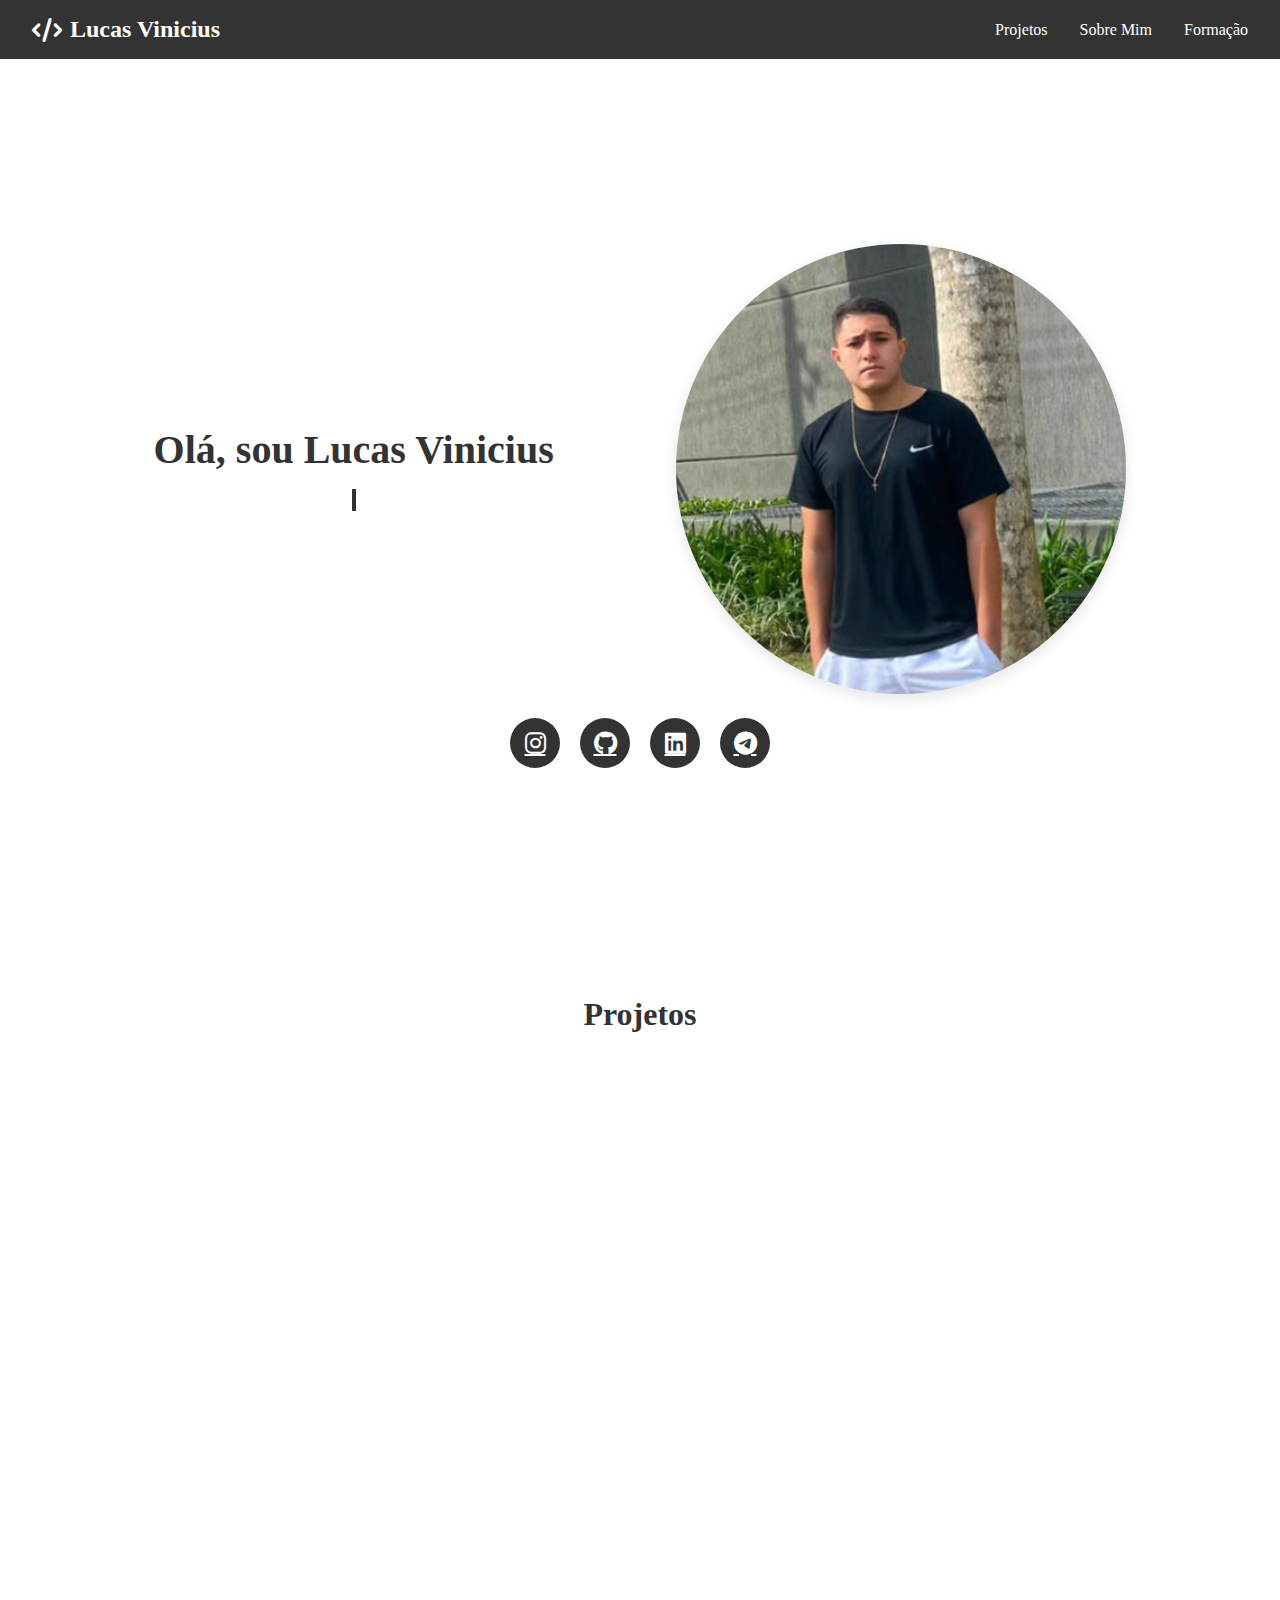
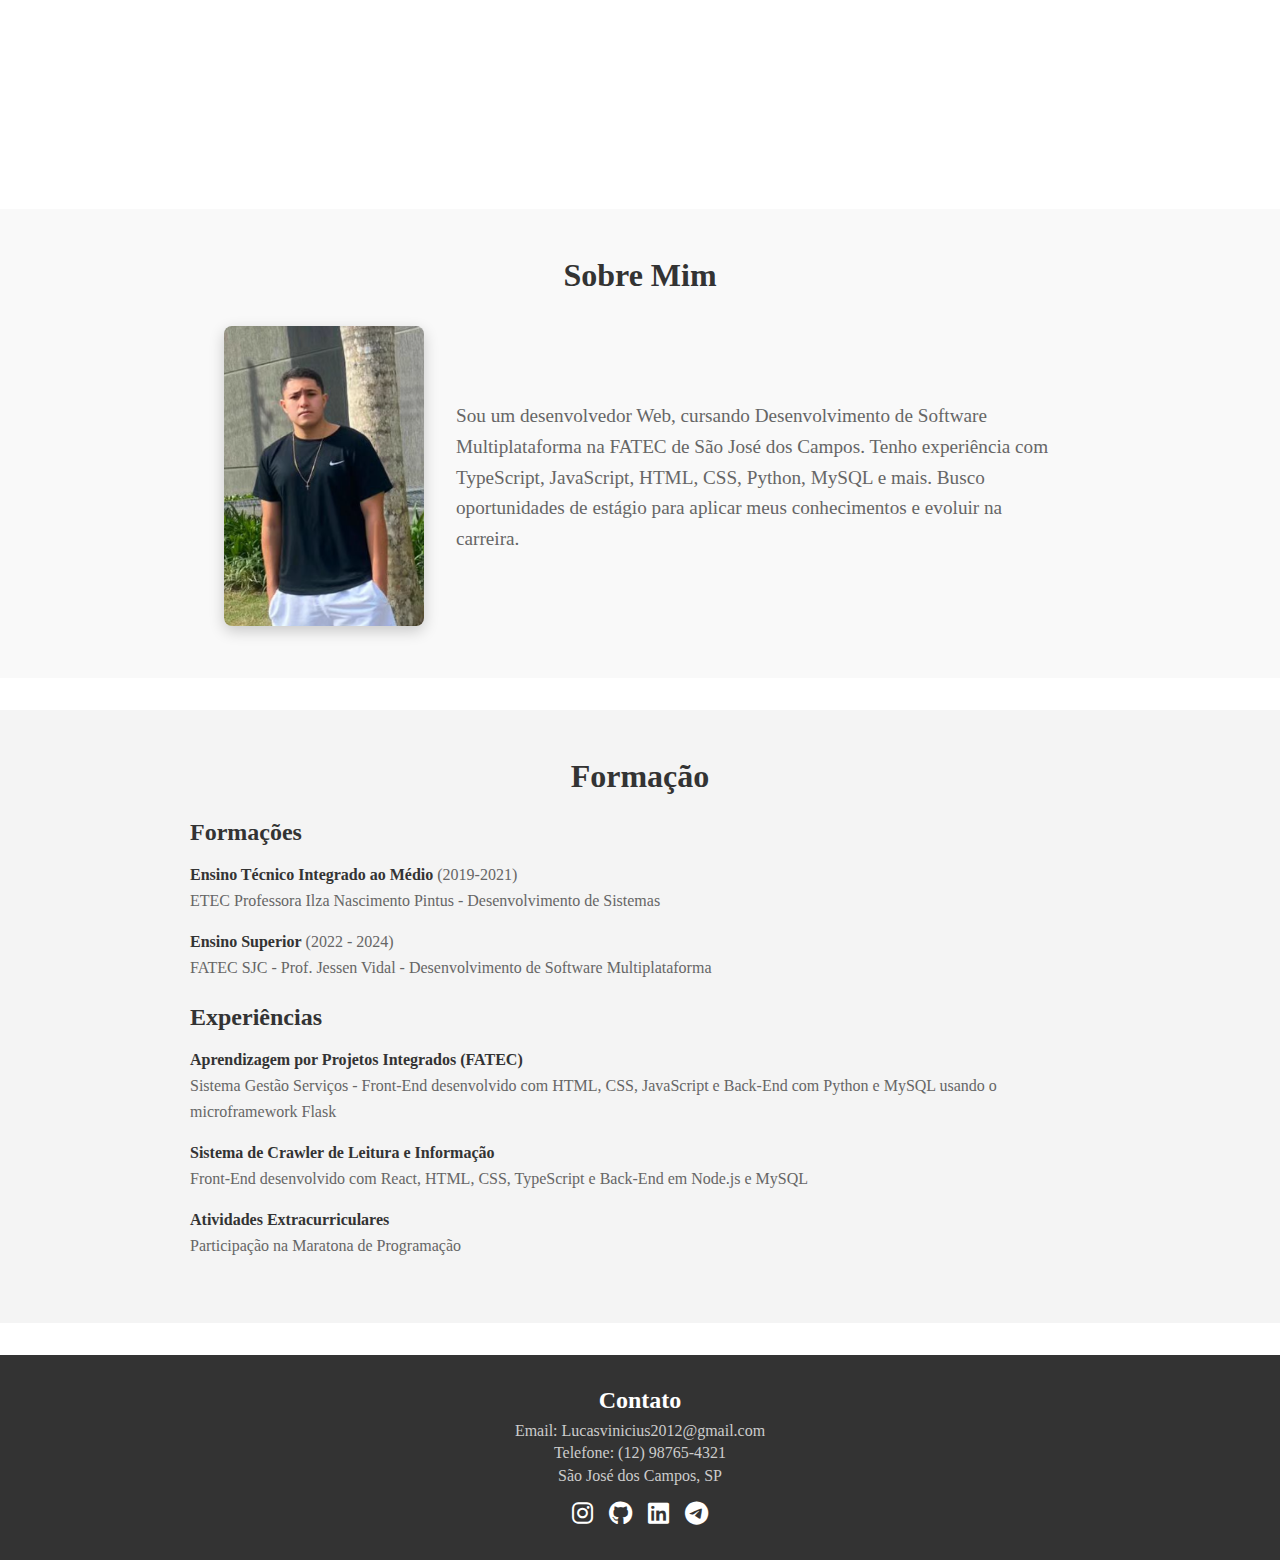
<file: index.html>
<!DOCTYPE html>
<html lang="pt-br">

<head>
    <meta charset="UTF-8">
    <meta name="viewport" content="width=device-width, initial-scale=1.0">
    <title>Portfólio de Lucas Vinicius</title>
    <link rel="stylesheet" href="docs/src/static/css/style.css">
    <link rel="stylesheet" href="https://cdnjs.cloudflare.com/ajax/libs/font-awesome/6.0.0-beta3/css/all.min.css">
</head>

<body>
    <nav class="navbar">
        <a href="#main" class="logo"><i class="fas fa-code"></i> Lucas Vinicius</a>
        <ul>
            <li><a href="#projetos">Projetos</a></li>
            <li><a href="#sobre-mim">Sobre Mim</a></li>
            <li><a href="#educacao">Formação</a></li>
        </ul>
    </nav>
    <section id="main">
        <div class="container">
            <div class="content">
                <div class="text">
                    <h1>Olá, sou Lucas Vinicius</h1>
                    <p class="typing">Desenvolvedor web </p>
                </div>
                <div class="photo">
                    <img src="docs/src/static/img/foto.png" alt="Lucas Vinicius" class="profile-photo">
                </div>
            </div>
        </div>

        <div class="social-icons">
            <a href="https://www.instagram.com" target="_blank" class="social-box instagram"><i
                    class="fab fa-instagram"></i></a>
            <a href="https://github.com/LucasVinicius32" target="_blank" class="social-box github"><i
                    class="fab fa-github"></i></a>
            <a href="https://www.linkedin.com/in/lucasviniciussoares/" target="_blank" class="social-box linkedin"><i
                    class="fab fa-linkedin"></i></a>
            <a href="https://t.me/LucasVinicius" target="_blank" class="social-box telegram"><i
                    class="fab fa-telegram"></i></a>
        </div>
    </section>

    <section id="projetos">
        <h2>Projetos</h2>
        <div class="project-grid">
            <a href="docs/src/templates/Whatscode.html" target="_blank" class="project-item"
                style="background-image: url('docs/src/static/img/whatscode.png');">
                <div class="project-content">
                    <h3>Whatscode</h3>
                    <p class="project-description">Aplicação web para registro e monitoramento de travas de portas</p>
                </div>
            </a>
            <a href="docs/src/templates/Agrovision.html" target="_blank" class="project-item"
                style="background-image: url('docs/src/static/img/Agrovison.png');">
                <div class="project-content">
                    <h3>Agrovision</h3>
                    <p class="project-description">Aplicação mobile para registro e quantificação de pragas em campos
                        agrícolas</p>
                </div>
            </a>
            <a href="docs/src/templates/Vitality.html" target="_blank" class="project-item"
                style="background-image: url('docs/src/static/img/Vitali.png');">
                <div class="project-content">
                    <h3>Vitality</h3>
                    <p class="project-description">Sistema de coleta de dados de estações meteorológicas</p>
                </div>
            </a>
            <a href="docs/src/templates/CopiloTTeam.html" target="_blank" class="project-item"
                style="background-image: url('docs/src/static/img/CopiloTTeram.jpg');">
                <div class="project-content">
                    <h3>Agrovision</h3>
                    <p class="project-description">Sistema abrangente que inclui cadastro de clientes e gestão de
                        títulos com parcelas</p>
                </div>
            </a>
            <a href="docs/src/templates/SendMe.html" target="_blank" class="project-item"
                style="background-image: url('docs/src/static/img/TheSeven.jpg');">
                <div class="project-content">
                    <h3>Agrovision</h3>
                    <p class="project-description">Solução desenvolvida se configura em um sistema que lê o diário oficial do estado</p>
                </div>
            </a>
            <a href="docs/src/templates/404BIS.html" target="_blank" class="project-item"
            style="background-image: url('docs/src/static/img/404BIS.jpg');">
            <div class="project-content">
                <h3>Agrovision</h3>
                <p class="project-description">um site que auxilia o controle de serviços para a área de tecnlogia da FATEC Profº Jessen Vidal</p>
            </div>
        </a>

        </div>
    </section>

    <section id="sobre-mim">
        <h2>Sobre Mim</h2>
        <div class="about-content">
            <div class="about-photo">
                <img src="docs/src/static/img/foto.png" alt="Foto de Lucas Vinicius">
            </div>
            <div class="about-text">
                <p>Sou um desenvolvedor Web, cursando Desenvolvimento de Software Multiplataforma na FATEC de São José
                    dos Campos. Tenho experiência com TypeScript, JavaScript, HTML, CSS, Python, MySQL e mais. Busco
                    oportunidades de estágio para aplicar meus conhecimentos e evoluir na carreira.</p>
            </div>
        </div>
    </section>

    <section id="educacao">
        <h2>Formação</h2>
        <div class="education-content">
            <h3>Formações</h3>
            <ul>
                <li><strong>Ensino Técnico Integrado ao Médio </strong>(2019-2021) <br>
                    ETEC Professora Ilza Nascimento Pintus - Desenvolvimento de Sistemas
                </li>
                <li><strong>Ensino Superior</strong> (2022 - 2024) <br>
                    FATEC SJC - Prof. Jessen Vidal - Desenvolvimento de Software Multiplataforma
                </li>
            </ul>

            <h3>Experiências</h3>
            <ul>
                <li><strong>Aprendizagem por Projetos Integrados (FATEC)</strong><br>
                    Sistema Gestão Serviços - Front-End desenvolvido com HTML, CSS, JavaScript e Back-End com Python e
                    MySQL usando o microframework Flask
                </li>
                <li><strong>Sistema de Crawler de Leitura e Informação</strong><br>
                    Front-End desenvolvido com React, HTML, CSS, TypeScript e Back-End em Node.js e MySQL
                </li>
                <li><strong>Atividades Extracurriculares</strong><br>
                    Participação na Maratona de Programação
                </li>
            </ul>
        </div>
    </section>

    <footer class="footer">
        <div class="footer-content">
            <h3>Contato</h3>
            <p>Email: Lucasvinicius2012@gmail.com</p>
            <p>Telefone: (12) 98765-4321</p>
            <p>São José dos Campos, SP</p>
            <div class="social-icons-footer">
                <a href="https://www.instagram.com" target="_blank" class="social-box-footer"><i
                        class="fab fa-instagram"></i></a>
                <a href="https://github.com/LucasVinicius32" target="_blank" class="social-box-footer"><i
                        class="fab fa-github"></i></a>
                <a href="https://www.linkedin.com/in/lucasviniciussoares/" target="_blank" class="social-box-footer"><i
                        class="fab fa-linkedin"></i></a>
                <a href="https://t.me/LucasVinicius" target="_blank" class="social-box-footer"><i
                        class="fab fa-telegram"></i></a>
            </div>
        </div>
    </footer>
    <script>

        const observer = new IntersectionObserver((entries, observer) => {
            entries.forEach(entry => {
                if (entry.isIntersecting) {

                    entry.target.classList.add('visible');
                    observer.unobserve(entry.target);
                }
            });
        }, {
            threshold: 0.1
        });


        const projectItems = document.querySelectorAll('.project-item');
        projectItems.forEach(item => {
            observer.observe(item);
        });
    </script>
</body>

</html>
</file>
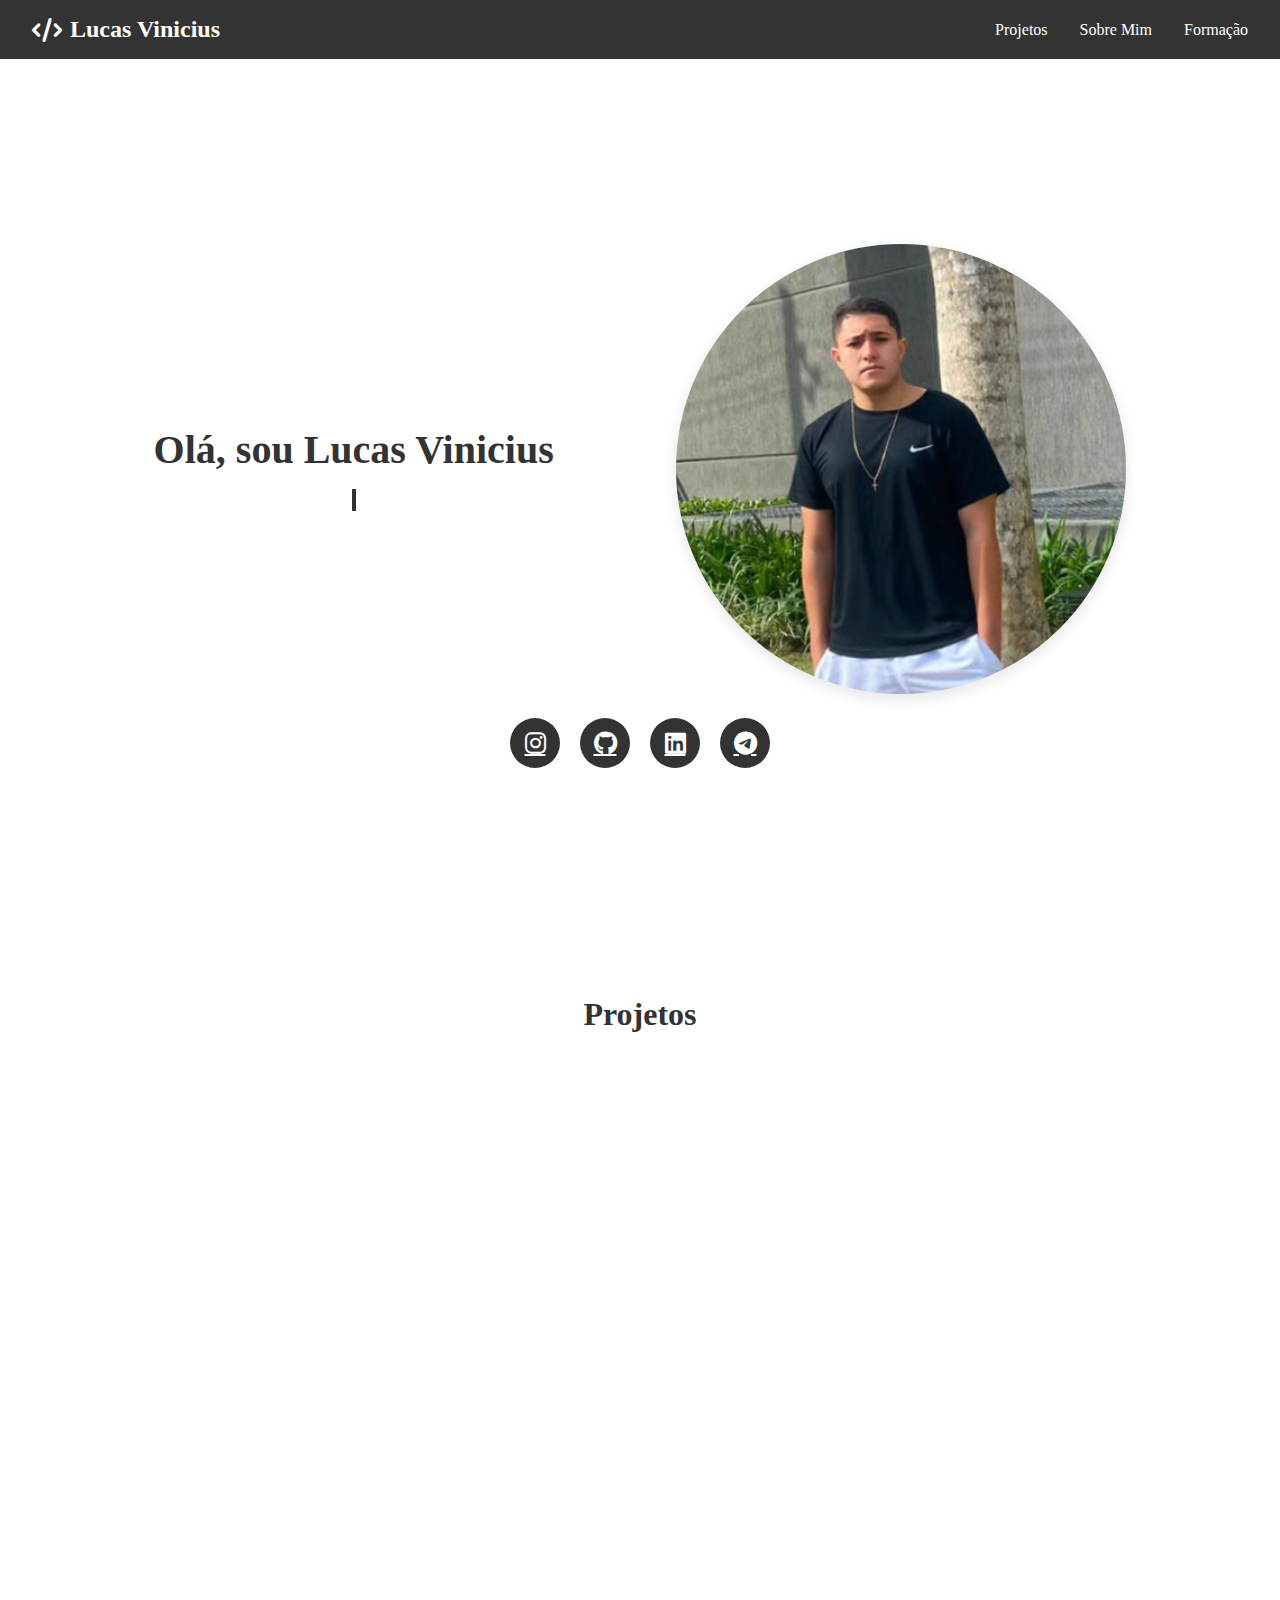
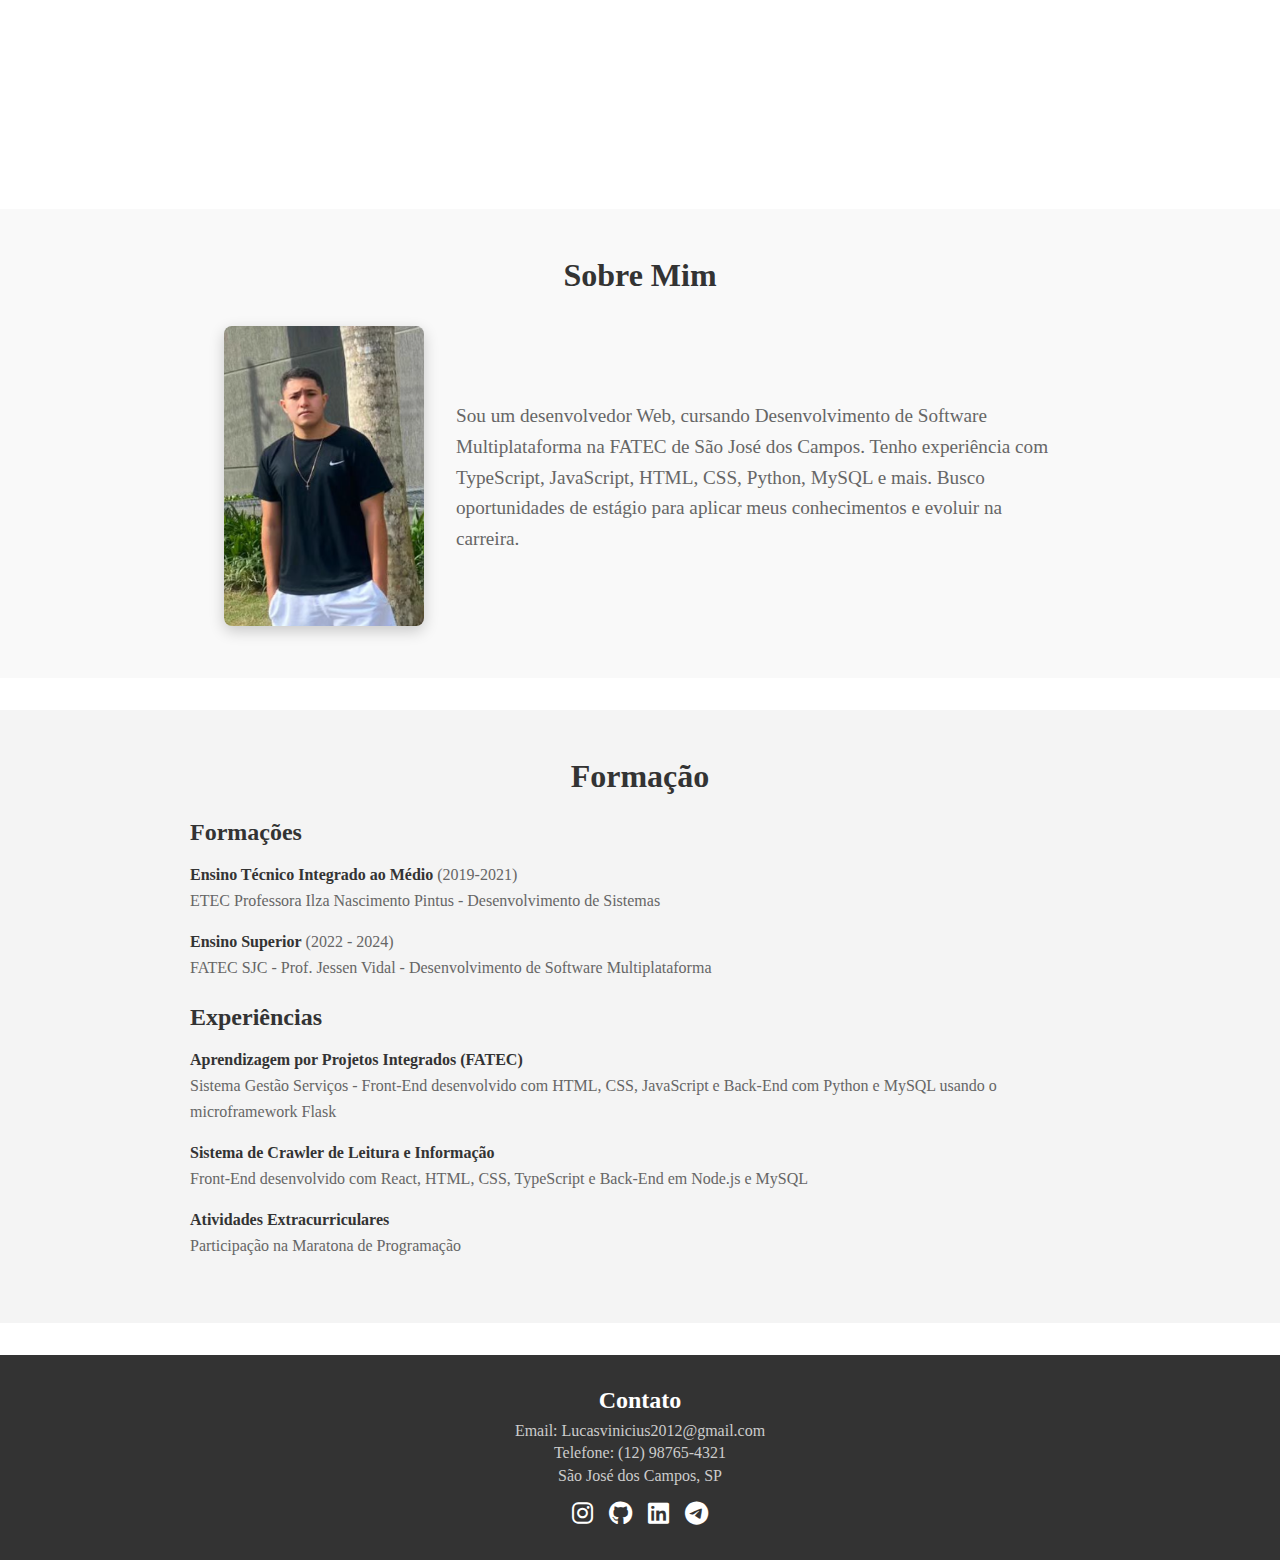
<file: docs/index.html>
<!DOCTYPE html>
<html lang="pt-br">

<head>
    <meta charset="UTF-8">
    <meta name="viewport" content="width=device-width, initial-scale=1.0">
    <title>Portfólio de Lucas Vinicius</title>
    <link rel="stylesheet" href="src/static/css/style.css">
    <link rel="stylesheet" href="https://cdnjs.cloudflare.com/ajax/libs/font-awesome/6.0.0-beta3/css/all.min.css">
</head>

<body>
    <nav class="navbar">
        <a href="#main" class="logo"><i class="fas fa-code"></i> Lucas Vinicius</a>
        <ul>
            <li><a href="#projetos">Projetos</a></li>
            <li><a href="#sobre-mim">Sobre Mim</a></li>
            <li><a href="#educacao">Formação</a></li>
        </ul>
    </nav>
    <section id="main">
        <div class="container">
            <div class="content">
                <div class="text">
                    <h1>Olá, sou Lucas Vinicius</h1>
                    <p class="typing">Desenvolvedor web </p>
                </div>
                <div class="photo">
                    <img src="src/static/img/foto.png" alt="Lucas Vinicius" class="profile-photo">
                </div>
            </div>
        </div>

        <div class="social-icons">
            <a href="https://www.instagram.com" target="_blank" class="social-box instagram"><i
                    class="fab fa-instagram"></i></a>
            <a href="https://github.com/LucasVinicius32" target="_blank" class="social-box github"><i
                    class="fab fa-github"></i></a>
            <a href="https://www.linkedin.com/in/lucasviniciussoares/" target="_blank" class="social-box linkedin"><i
                    class="fab fa-linkedin"></i></a>
            <a href="https://t.me/LucasVinicius" target="_blank" class="social-box telegram"><i
                    class="fab fa-telegram"></i></a>
        </div>
    </section>

    <section id="projetos">
        <h2>Projetos</h2>
        <div class="project-grid">
            <a href="src/templates/Whatscode.html" target="_blank" class="project-item"
                style="background-image: url('src/static/img/whatscode.png');">
                <div class="project-content">
                    <h3>Whatscode</h3>
                    <p class="project-description">Aplicação web para registro e monitoramento de travas de portas</p>
                </div>
            </a>
            <a href="src/templates/Agrovision.html" target="_blank" class="project-item"
                style="background-image: url('src/static/img/Agrovison.png');">
                <div class="project-content">
                    <h3>Agrovision</h3>
                    <p class="project-description">Aplicação mobile para registro e quantificação de pragas em campos
                        agrícolas</p>
                </div>
            </a>
            <a href="src/templates/Vitality.html" target="_blank" class="project-item"
                style="background-image: url('src/static/img/Vitali.png');">
                <div class="project-content">
                    <h3>Vitality</h3>
                    <p class="project-description">Sistema de coleta de dados de estações meteorológicas</p>
                </div>
            </a>
            <a href="src/templates/CopiloTTeam.html" target="_blank" class="project-item"
                style="background-image: url('src/static/img/CopiloTTeram.jpg');">
                <div class="project-content">
                    <h3>Agrovision</h3>
                    <p class="project-description">Sistema abrangente que inclui cadastro de clientes e gestão de
                        títulos com parcelas</p>
                </div>
            </a>
            <a href="src/templates/SendMe.html" target="_blank" class="project-item"
                style="background-image: url('src/static/img/TheSeven.jpg');">
                <div class="project-content">
                    <h3>Agrovision</h3>
                    <p class="project-description">Solução desenvolvida se configura em um sistema que lê o diário oficial do estado</p>
                </div>
            </a>
            <a href="src/templates/404BIS.html" target="_blank" class="project-item"
            style="background-image: url('src/static/img/404BIS.jpg');">
            <div class="project-content">
                <h3>Agrovision</h3>
                <p class="project-description">um site que auxilia o controle de serviços para a área de tecnlogia da FATEC Profº Jessen Vidal</p>
            </div>
        </a>

        </div>
    </section>

    <section id="sobre-mim">
        <h2>Sobre Mim</h2>
        <div class="about-content">
            <div class="about-photo">
                <img src="src/static/img/foto.png" alt="Foto de Lucas Vinicius">
            </div>
            <div class="about-text">
                <p>Sou um desenvolvedor Web, cursando Desenvolvimento de Software Multiplataforma na FATEC de São José
                    dos Campos. Tenho experiência com TypeScript, JavaScript, HTML, CSS, Python, MySQL e mais. Busco
                    oportunidades de estágio para aplicar meus conhecimentos e evoluir na carreira.</p>
            </div>
        </div>
    </section>

    <section id="educacao">
        <h2>Formação</h2>
        <div class="education-content">
            <h3>Formações</h3>
            <ul>
                <li><strong>Ensino Técnico Integrado ao Médio </strong>(2019-2021) <br>
                    ETEC Professora Ilza Nascimento Pintus - Desenvolvimento de Sistemas
                </li>
                <li><strong>Ensino Superior</strong> (2022 - 2024) <br>
                    FATEC SJC - Prof. Jessen Vidal - Desenvolvimento de Software Multiplataforma
                </li>
            </ul>

            <h3>Experiências</h3>
            <ul>
                <li><strong>Aprendizagem por Projetos Integrados (FATEC)</strong><br>
                    Sistema Gestão Serviços - Front-End desenvolvido com HTML, CSS, JavaScript e Back-End com Python e
                    MySQL usando o microframework Flask
                </li>
                <li><strong>Sistema de Crawler de Leitura e Informação</strong><br>
                    Front-End desenvolvido com React, HTML, CSS, TypeScript e Back-End em Node.js e MySQL
                </li>
                <li><strong>Atividades Extracurriculares</strong><br>
                    Participação na Maratona de Programação
                </li>
            </ul>
        </div>
    </section>

    <footer class="footer">
        <div class="footer-content">
            <h3>Contato</h3>
            <p>Email: Lucasvinicius2012@gmail.com</p>
            <p>Telefone: (12) 98765-4321</p>
            <p>São José dos Campos, SP</p>
            <div class="social-icons-footer">
                <a href="https://www.instagram.com" target="_blank" class="social-box-footer"><i
                        class="fab fa-instagram"></i></a>
                <a href="https://github.com/LucasVinicius32" target="_blank" class="social-box-footer"><i
                        class="fab fa-github"></i></a>
                <a href="https://www.linkedin.com/in/lucasviniciussoares/" target="_blank" class="social-box-footer"><i
                        class="fab fa-linkedin"></i></a>
                <a href="https://t.me/LucasVinicius" target="_blank" class="social-box-footer"><i
                        class="fab fa-telegram"></i></a>
            </div>
        </div>
    </footer>
    <script>

        const observer = new IntersectionObserver((entries, observer) => {
            entries.forEach(entry => {
                if (entry.isIntersecting) {

                    entry.target.classList.add('visible');
                    observer.unobserve(entry.target);
                }
            });
        }, {
            threshold: 0.1
        });


        const projectItems = document.querySelectorAll('.project-item');
        projectItems.forEach(item => {
            observer.observe(item);
        });
    </script>
</body>

</html>
</file>
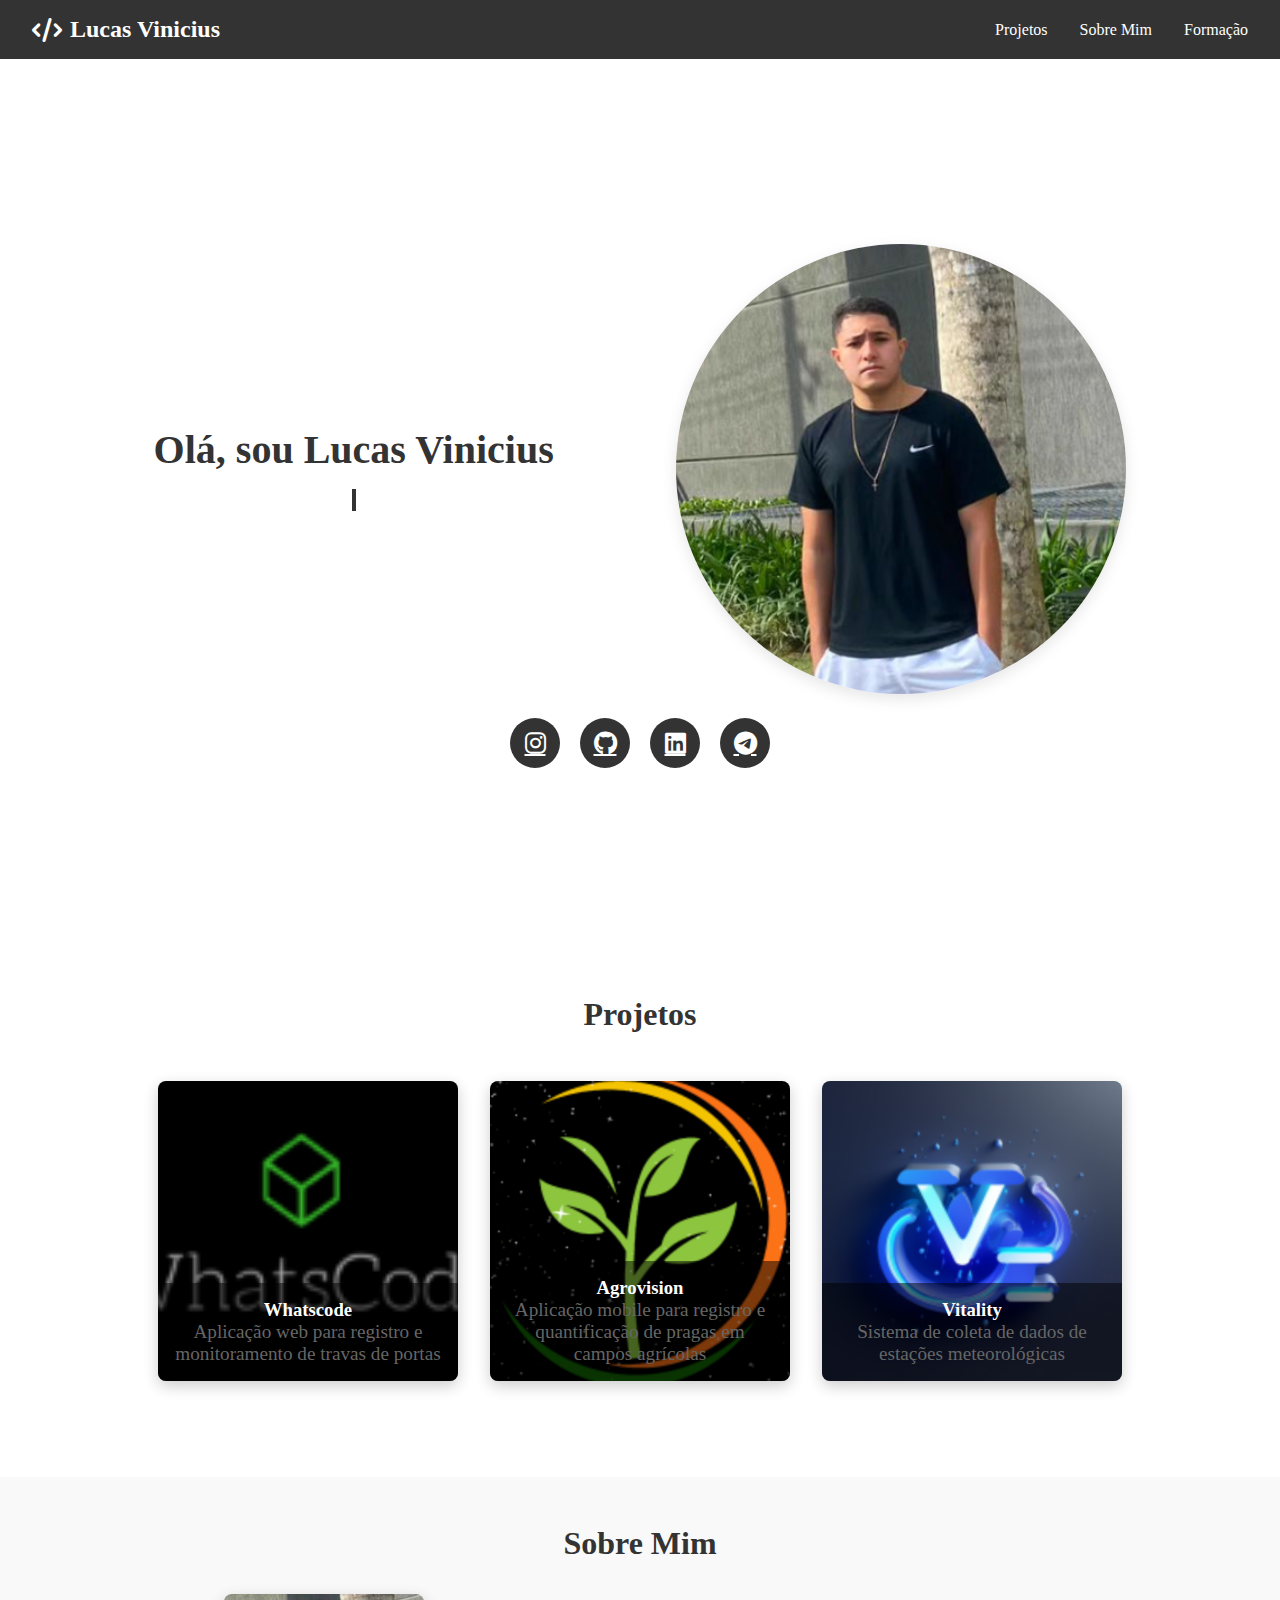
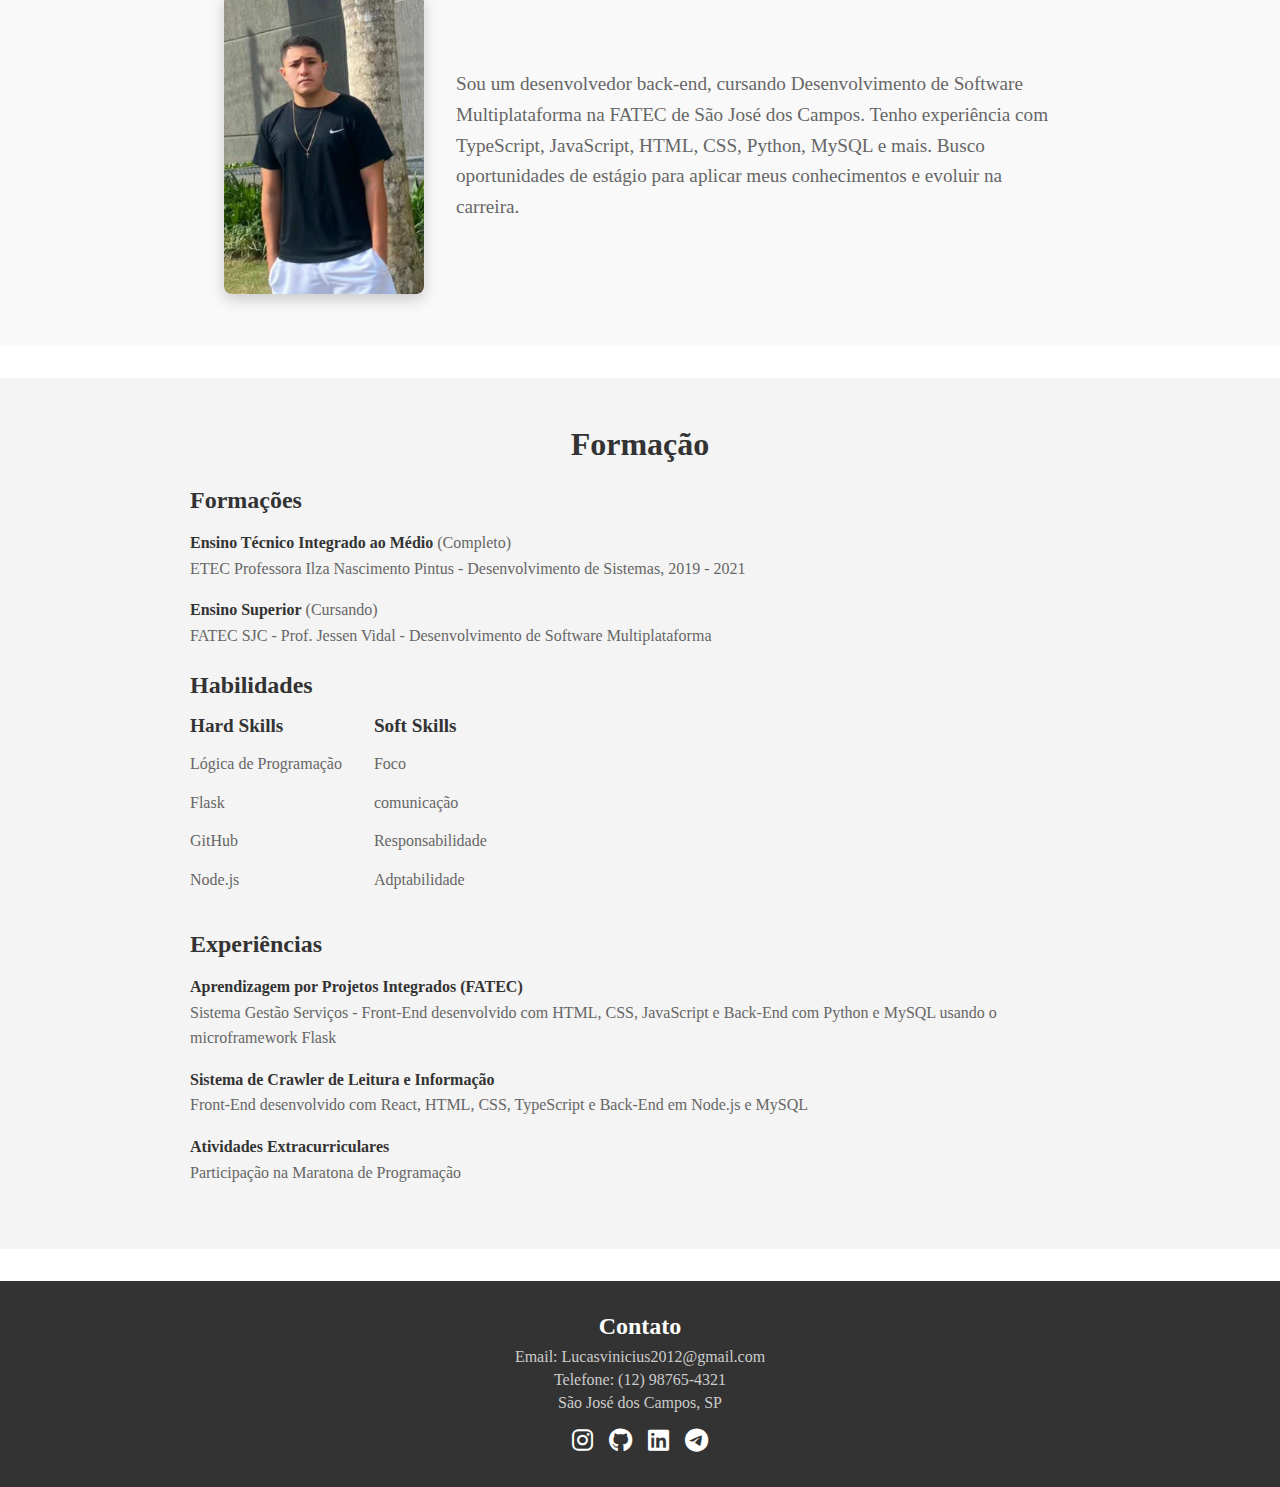
<file: portifolio.html>
<!DOCTYPE html>
<html lang="pt-br">
<head>
    <meta charset="UTF-8">
    <meta name="viewport" content="width=device-width, initial-scale=1.0">
    <title>Portfólio de Lucas Vinicius</title>
    <link rel="stylesheet" href="style.css">
    <!-- Font Awesome (para ícones) -->
    <link rel="stylesheet" href="https://cdnjs.cloudflare.com/ajax/libs/font-awesome/6.0.0-beta3/css/all.min.css">
</head>
<body>
    <!-- Barra de Navegação -->
    <nav class="navbar">
        <a href="#main" class="logo"><i class="fas fa-code"></i> Lucas Vinicius</a>
        <ul>
            <li><a href="#projetos">Projetos</a></li>
            <li><a href="#sobre-mim">Sobre Mim</a></li>
            <li><a href="#educacao">Formação</a></li>
        </ul>
    </nav>

    <!-- Seção Principal -->
    <section id="main">
        <div class="container">
            <div class="content">
                <div class="text">
                    <h1>Olá, sou Lucas Vinicius</h1>
                    <p class="typing">Desenvolvedor web </p>
                </div>
                <div class="photo">
                    <img src="foto.png" alt="Lucas Vinicius" class="profile-photo">
                </div>
            </div>
        </div>
        
        <!-- Redes Sociais -->
        <div class="social-icons">
            <a href="https://www.instagram.com" target="_blank" class="social-box instagram"><i class="fab fa-instagram"></i></a>
            <a href="https://github.com/LucasVinicius32" target="_blank" class="social-box github"><i class="fab fa-github"></i></a>
            <a href="https://www.linkedin.com/in/lucasviniciussoares/" target="_blank" class="social-box linkedin"><i class="fab fa-linkedin"></i></a>
            <a href="https://t.me/LucasVinicius" target="_blank" class="social-box telegram"><i class="fab fa-telegram"></i></a>
        </div>
    </section>

    <!-- Seções para navegação -->
    <section id="projetos">
        <h2>Projetos</h2>
        <div class="project-grid">
            <a href="https://github.com/WhatsCode-24" target="_blank" class="project-item" style="background-image: url('whatscode.png');">
                <div class="project-content">
                    <h3>Whatscode</h3>
                    <p>Aplicação web para registro e monitoramento de travas de portas</p>
                </div>
            </a>
            <a href="https://github.com/AgroVision-Fatec" target="_blank" class="project-item" style="background-image: url('Agrovison.png');">
                <div class="project-content">
                    <h3>Agrovision</h3>
                    <p>Aplicação mobile para registro e quantificação de pragas em campos agrícolas</p>
                </div>
            </a>
            <a href="https://github.com/Vitality-4DSM" target="_blank" class="project-item" style="background-image: url('Vitali.png');">
                <div class="project-content">
                    <h3>Vitality</h3>
                    <p>Sistema de coleta de dados de estações meteorológicas</p>
                </div>
            </a>
        </div>
    </section>
    <section id="sobre-mim">
        <h2>Sobre Mim</h2>
        <div class="about-content">
            <div class="about-photo">
                <img src="foto.png" alt="Foto de Lucas Vinicius">
            </div>
            <div class="about-text">
                <p>Sou um desenvolvedor back-end, cursando Desenvolvimento de Software Multiplataforma na FATEC de São José dos Campos. Tenho experiência com TypeScript, JavaScript, HTML, CSS, Python, MySQL e mais. Busco oportunidades de estágio para aplicar meus conhecimentos e evoluir na carreira.</p>
            </div>
        </div>
    </section>
    <section id="educacao">
        <h2>Formação</h2>
        <div class="education-content">
            <h3>Formações</h3>
            <ul>
                <li><strong>Ensino Técnico Integrado ao Médio</strong> (Completo) <br>
                    ETEC Professora Ilza Nascimento Pintus - Desenvolvimento de Sistemas, 2019 - 2021
                </li>
                <li><strong>Ensino Superior</strong> (Cursando) <br>
                    FATEC SJC - Prof. Jessen Vidal - Desenvolvimento de Software Multiplataforma
                </li>
            </ul>
    
            <h3>Habilidades</h3>
            <div class="skills">
                <div class="skill-category">
                    <h4>Hard Skills</h4>
                    <ul>
                        <li>Lógica de Programação</li>
                        <li>Flask</li>
                        <li>GitHub</li>
                        <li>Node.js</li>
                    </ul>
                </div>
                <div class="skill-category">
                    <h4>Soft Skills</h4>
                    <ul>
                        <li>Foco</li>
                        <li>comunicação</li>
                        <li>Responsabilidade</li>
                        <li>Adptabilidade</li>
                    </ul>
                </div>
            </div>
    
            <h3>Experiências</h3>
            <ul>
                <li><strong>Aprendizagem por Projetos Integrados (FATEC)</strong><br>
                    Sistema Gestão Serviços - Front-End desenvolvido com HTML, CSS, JavaScript e Back-End com Python e MySQL usando o microframework Flask
                </li>
                <li><strong>Sistema de Crawler de Leitura e Informação</strong><br>
                    Front-End desenvolvido com React, HTML, CSS, TypeScript e Back-End em Node.js e MySQL
                </li>
                <li><strong>Atividades Extracurriculares</strong><br>
                    Participação na Maratona de Programação
                </li>
            </ul>
        </div>
    </section>
    <footer class="footer">
        <div class="footer-content">
            <h3>Contato</h3>
            <p>Email: Lucasvinicius2012@gmail.com</p>
            <p>Telefone: (12) 98765-4321</p>
            <p>São José dos Campos, SP</p>
            <div class="social-icons-footer">
                <a href="https://www.instagram.com" target="_blank" class="social-box-footer"><i class="fab fa-instagram"></i></a>
                <a href="https://github.com/LucasVinicius32" target="_blank" class="social-box-footer"><i class="fab fa-github"></i></a>
                <a href="https://www.linkedin.com/in/lucasviniciussoares/" target="_blank" class="social-box-footer"><i class="fab fa-linkedin"></i></a>
                <a href="https://t.me/LucasVinicius" target="_blank" class="social-box-footer"><i class="fab fa-telegram"></i></a>
            </div>
        </div>
    </footer>
</body>
</html>
</file>
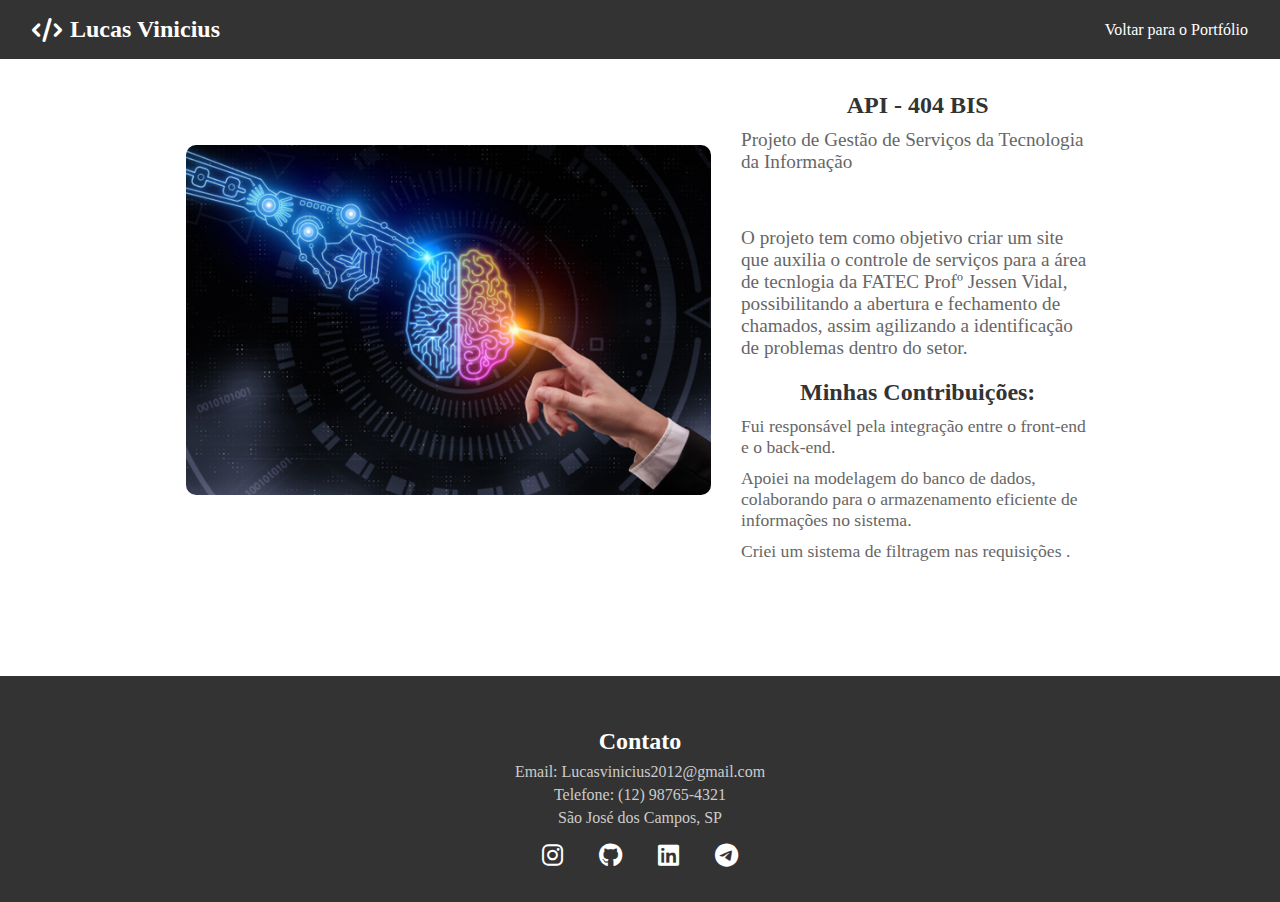
<file: docs/src/templates/404BIS.html>
<!DOCTYPE html>
<html lang="pt-br">

<head>
    <meta charset="UTF-8">
    <meta name="viewport" content="width=device-width, initial-scale=1.0">
    <title>Whatscode - Detalhes do Projeto</title>
    <link rel="stylesheet" href="../static/css/reset.css">
    <link rel="stylesheet" href="../static/css/navbar.css">
    <link rel="stylesheet" href="../static/css/footer.css">
    <link rel="stylesheet" href="../static/css/project.css">
    <link rel="stylesheet" href="../static/css/main.css">

    <link rel="stylesheet" href="https://cdnjs.cloudflare.com/ajax/libs/font-awesome/6.0.0-beta3/css/all.min.css">
    <style>
        body {
            display: flex;
            flex-direction: column;
            min-height: 100vh;
        }

        main {
            flex-grow: 1;
        }

        footer {
            background-color: #333;
            color: white;
            padding: 20px;
            text-align: center;
            position: relative;
            bottom: 0;
            width: 100%;
        }

        footer .footer-content {
            margin-top: 20px;
        }

        footer .social-icons-footer a {
            margin: 0 10px;
            color: white;
        }
    </style>
</head>

<body>
    <nav class="navbar">
        <a href="#main" class="logo"><i class="fas fa-code"></i> Lucas Vinicius</a>
        <ul>
            <li><a href="file:///C:/Users/lucas/OneDrive/Desktop/Nova%20pasta/docs/index.html#projetos">Voltar para o Portfólio</a></li>
        </ul>
    </nav>

    <main>
        <section id="detalhes-projeto">
            <div class="container">
                <div class="project-details">
                    <a href="https://github.com/LucasVinicius32" target="_blank" class="project-image-link">
                        <div class="project-image">
                            <img src="../static/img/404BIS.jpg" alt="Whatscode">
                        </div>
                    </a>
                    <div class="project-description">
                        <h3>API - 404 BIS</h3>
                        <p>Projeto de Gestão de Serviços da Tecnologia da Informação</p>
                        <br><br><br>
                        <p>O projeto tem como objetivo criar um site que auxilia o controle de serviços para a área de tecnlogia da FATEC Profº Jessen Vidal, possibilitando a abertura e fechamento de chamados, assim agilizando a identificação de problemas dentro do setor.</p>
                        <h3>Minhas Contribuições:</h3>
                        <ul>
                            <li>Fui responsável pela integração entre o front-end e o back-end.</li>
                            <li>Apoiei na modelagem do banco de dados, colaborando para o armazenamento eficiente de informações no sistema.</li>
                            <li>Criei um sistema de filtragem nas requisições .</li>
                        </ul>
                    </div>
                </div>
            </div>
        </section>
    </main>

    <footer class="footer">
        <div class="footer-content">
            <h3>Contato</h3>
            <p>Email: Lucasvinicius2012@gmail.com</p>
            <p>Telefone: (12) 98765-4321</p>
            <p>São José dos Campos, SP</p>
            <div class="social-icons-footer">
                <a href="https://www.instagram.com" target="_blank" class="social-box-footer"><i class="fab fa-instagram"></i></a>
                <a href="https://github.com/LucasVinicius32" target="_blank" class="social-box-footer"><i class="fab fa-github"></i></a>
                <a href="https://www.linkedin.com/in/lucasviniciussoares/" target="_blank" class="social-box-footer"><i class="fab fa-linkedin"></i></a>
                <a href="https://t.me/LucasVinicius" target="_blank" class="social-box-footer"><i class="fab fa-telegram"></i></a>
            </div>
        </div>
    </footer>
</body>

</html>
</file>
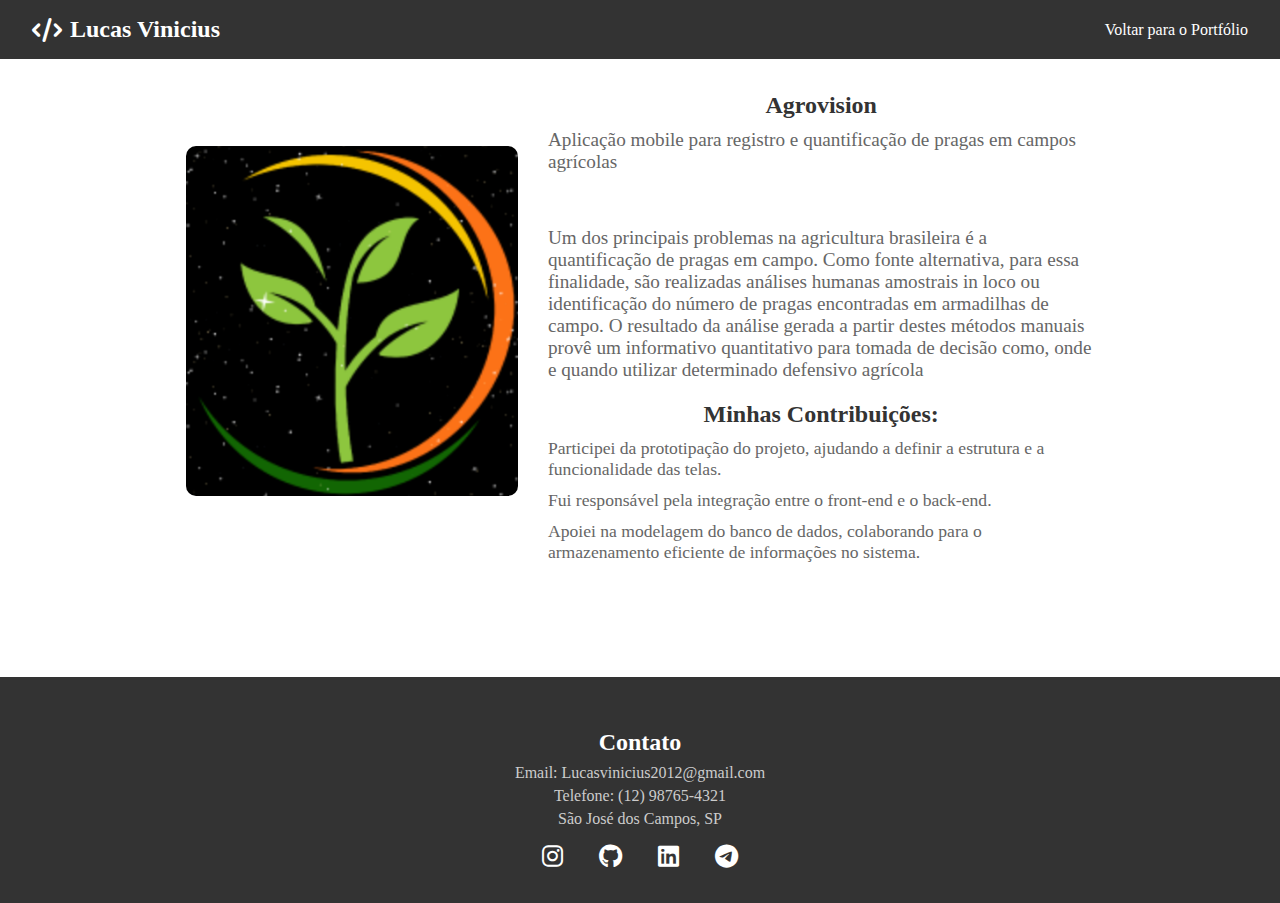
<file: docs/src/templates/Agrovision.html>
<!DOCTYPE html>
<html lang="pt-br">

<head>
    <meta charset="UTF-8">
    <meta name="viewport" content="width=device-width, initial-scale=1.0">
    <title>Whatscode - Detalhes do Projeto</title>
    <link rel="stylesheet" href="../static/css/reset.css">
    <link rel="stylesheet" href="../static/css/navbar.css">
    <link rel="stylesheet" href="../static/css/footer.css">
    <link rel="stylesheet" href="../static/css/project.css">
    <link rel="stylesheet" href="../static/css/main.css">

    <link rel="stylesheet" href="https://cdnjs.cloudflare.com/ajax/libs/font-awesome/6.0.0-beta3/css/all.min.css">
    <style>
        body {
            display: flex;
            flex-direction: column;
            min-height: 100vh;
        }

        main {
            flex-grow: 1;
        }

        footer {
            background-color: #333;
            color: white;
            padding: 20px;
            text-align: center;
            position: relative;
            bottom: 0;
            width: 100%;
        }

        footer .footer-content {
            margin-top: 20px;
        }

        footer .social-icons-footer a {
            margin: 0 10px;
            color: white;
        }
    </style>
</head>

<body>
    <nav class="navbar">
        <a href="#main" class="logo"><i class="fas fa-code"></i> Lucas Vinicius</a>
        <ul>
            <li><a href="file:///C:/Users/lucas/OneDrive/Desktop/Nova%20pasta/docs/index.html#projetos">Voltar para o Portfólio</a></li>
        </ul>
    </nav>

    <main>
        <section id="detalhes-projeto">
            <div class="container">
                <div class="project-details">
                    <a href="https://github.com/LucasVinicius32" target="_blank" class="project-image-link">
                        <div class="project-image">
                            <img src="../static/img/Agrovison.png" alt="Whatscode">
                        </div>
                    </a>
                    <div class="project-description">
                        <h3>Agrovision</h3>
                        <p>Aplicação mobile para registro e quantificação de pragas em campos agrícolas</p>
                        <br><br><br>
                        <p>Um dos principais problemas na agricultura brasileira é a quantificação de pragas em campo. Como fonte alternativa, para essa finalidade, são realizadas análises humanas amostrais in loco ou identificação do número de pragas encontradas em armadilhas de campo. O resultado da análise gerada a partir destes métodos manuais provê um informativo quantitativo para tomada de decisão como, onde e quando utilizar determinado defensivo agrícola</p>
                        <h3>Minhas Contribuições:</h3>
                        <ul>
                            <li>Participei da prototipação do projeto, ajudando a definir a estrutura e a funcionalidade das telas.</li>
                            <li>Fui responsável pela integração entre o front-end e o back-end.</li>
                            <li>Apoiei na modelagem do banco de dados, colaborando para o armazenamento eficiente de informações no sistema.</li>
                        </ul>
                    </div>
                </div>
            </div>
        </section>
    </main>

    <footer class="footer">
        <div class="footer-content">
            <h3>Contato</h3>
            <p>Email: Lucasvinicius2012@gmail.com</p>
            <p>Telefone: (12) 98765-4321</p>
            <p>São José dos Campos, SP</p>
            <div class="social-icons-footer">
                <a href="https://www.instagram.com" target="_blank" class="social-box-footer"><i class="fab fa-instagram"></i></a>
                <a href="https://github.com/LucasVinicius32" target="_blank" class="social-box-footer"><i class="fab fa-github"></i></a>
                <a href="https://www.linkedin.com/in/lucasviniciussoares/" target="_blank" class="social-box-footer"><i class="fab fa-linkedin"></i></a>
                <a href="https://t.me/LucasVinicius" target="_blank" class="social-box-footer"><i class="fab fa-telegram"></i></a>
            </div>
        </div>
    </footer>
</body>

</html>
</file>
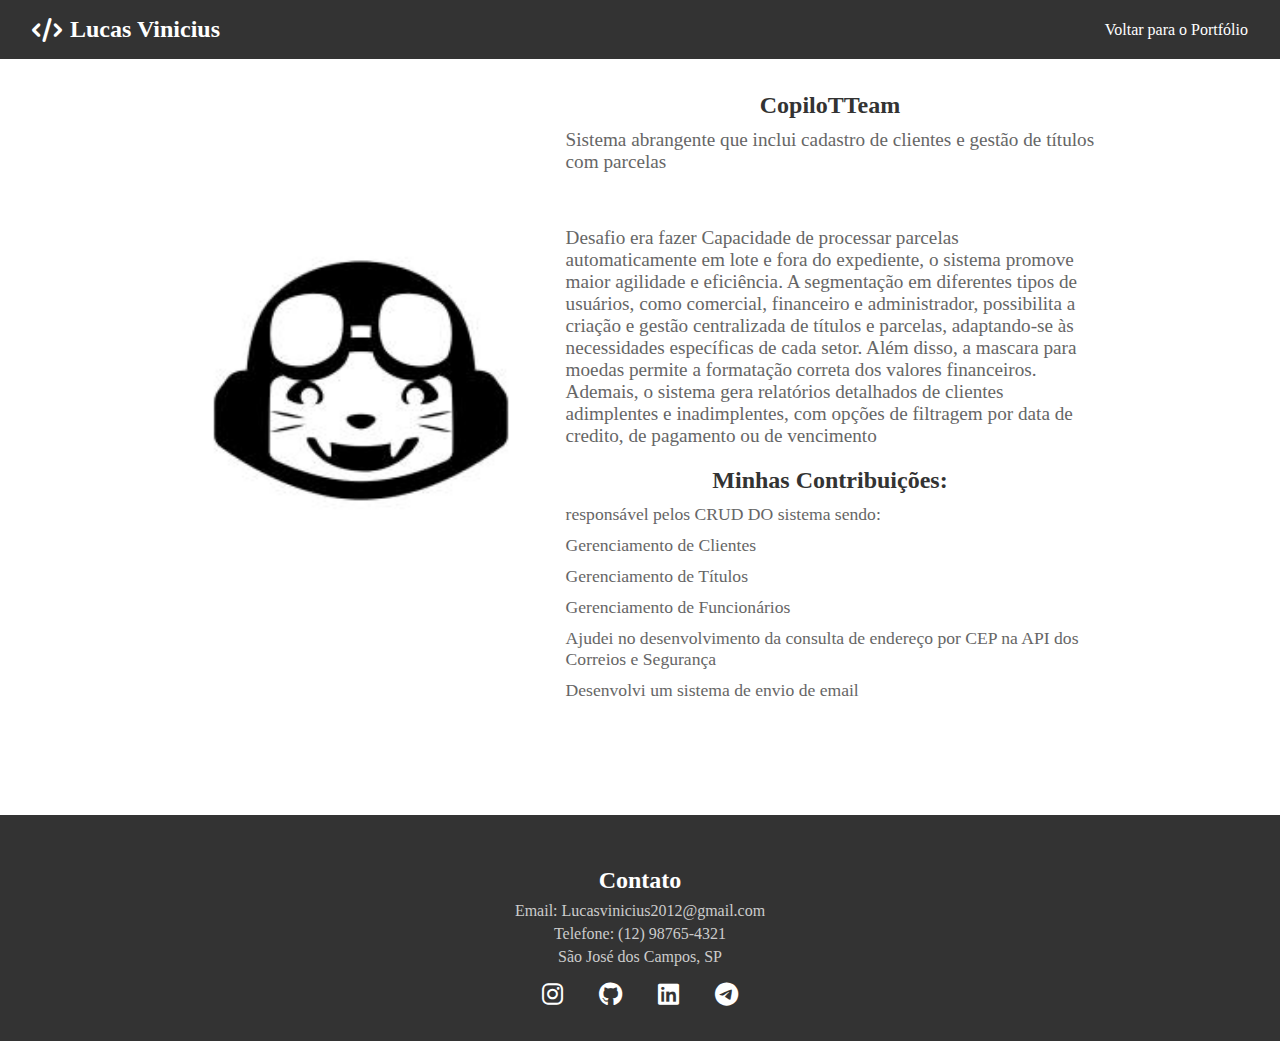
<file: docs/src/templates/CopiloTTeam.html>
<!DOCTYPE html>
<html lang="pt-br">

<head>
    <meta charset="UTF-8">
    <meta name="viewport" content="width=device-width, initial-scale=1.0">
    <title>Whatscode - Detalhes do Projeto</title>
    <link rel="stylesheet" href="../static/css/reset.css">
    <link rel="stylesheet" href="../static/css/navbar.css">
    <link rel="stylesheet" href="../static/css/footer.css">
    <link rel="stylesheet" href="../static/css/project.css">
    <link rel="stylesheet" href="../static/css/main.css">

    <link rel="stylesheet" href="https://cdnjs.cloudflare.com/ajax/libs/font-awesome/6.0.0-beta3/css/all.min.css">
    <style>
        body {
            display: flex;
            flex-direction: column;
            min-height: 100vh;
        }

        main {
            flex-grow: 1;
        }

        footer {
            background-color: #333;
            color: white;
            padding: 20px;
            text-align: center;
            position: relative;
            bottom: 0;
            width: 100%;
        }

        footer .footer-content {
            margin-top: 20px;
        }

        footer .social-icons-footer a {
            margin: 0 10px;
            color: white;
        }
    </style>
</head>

<body>
    <nav class="navbar">
        <a href="#main" class="logo"><i class="fas fa-code"></i> Lucas Vinicius</a>
        <ul>
            <li><a href="file:///C:/Users/lucas/OneDrive/Desktop/Nova%20pasta/docs/index.html#projetos">Voltar para o Portfólio</a></li>
        </ul>
    </nav>

    <main>
        <section id="detalhes-projeto">
            <div class="container">
                <div class="project-details">
                    <a href="https://github.com/LucasVinicius32" target="_blank" class="project-image-link">
                        <div class="project-image">
                            <img src="../static/img/CopiloTTeram.jpg" alt="Whatscode">
                        </div>
                    </a>
                    <div class="project-description">
                        <h3>CopiloTTeam </h3>
                        <p>Sistema abrangente que inclui cadastro de clientes e gestão de títulos com parcelas</p>
                        <br><br><br>
                        <p> Desafio era fazer Capacidade de processar parcelas automaticamente em lote e fora do expediente, o sistema promove maior agilidade e eficiência. A segmentação em diferentes tipos de usuários, como comercial, financeiro e administrador, possibilita a criação e gestão centralizada de títulos e parcelas, adaptando-se às necessidades específicas de cada setor. Além disso, a mascara para moedas permite a formatação correta dos valores financeiros. Ademais, o sistema gera relatórios detalhados de clientes adimplentes e inadimplentes, com opções de filtragem por data de credito, de pagamento ou de vencimento</p>
                        <h3>Minhas Contribuições:</h3>
                        <ul>
                            <li>responsável pelos CRUD DO sistema sendo: </li>
                                <li>Gerenciamento de Clientes</li>
                                <li>Gerenciamento de Títulos</li>
                                <li>Gerenciamento de Funcionários</li>
                            <li>Ajudei no desenvolvimento da consulta de endereço por CEP na API dos Correios e Segurança</li>
                            <li>Desenvolvi um sistema de envio de email</li>
                        </ul>
                    </div>
                </div>
            </div>
        </section>
    </main>

    <footer class="footer">
        <div class="footer-content">
            <h3>Contato</h3>
            <p>Email: Lucasvinicius2012@gmail.com</p>
            <p>Telefone: (12) 98765-4321</p>
            <p>São José dos Campos, SP</p>
            <div class="social-icons-footer">
                <a href="https://www.instagram.com" target="_blank" class="social-box-footer"><i class="fab fa-instagram"></i></a>
                <a href="https://github.com/LucasVinicius32" target="_blank" class="social-box-footer"><i class="fab fa-github"></i></a>
                <a href="https://www.linkedin.com/in/lucasviniciussoares/" target="_blank" class="social-box-footer"><i class="fab fa-linkedin"></i></a>
                <a href="https://t.me/LucasVinicius" target="_blank" class="social-box-footer"><i class="fab fa-telegram"></i></a>
            </div>
        </div>
    </footer>
</body>

</html>
</file>
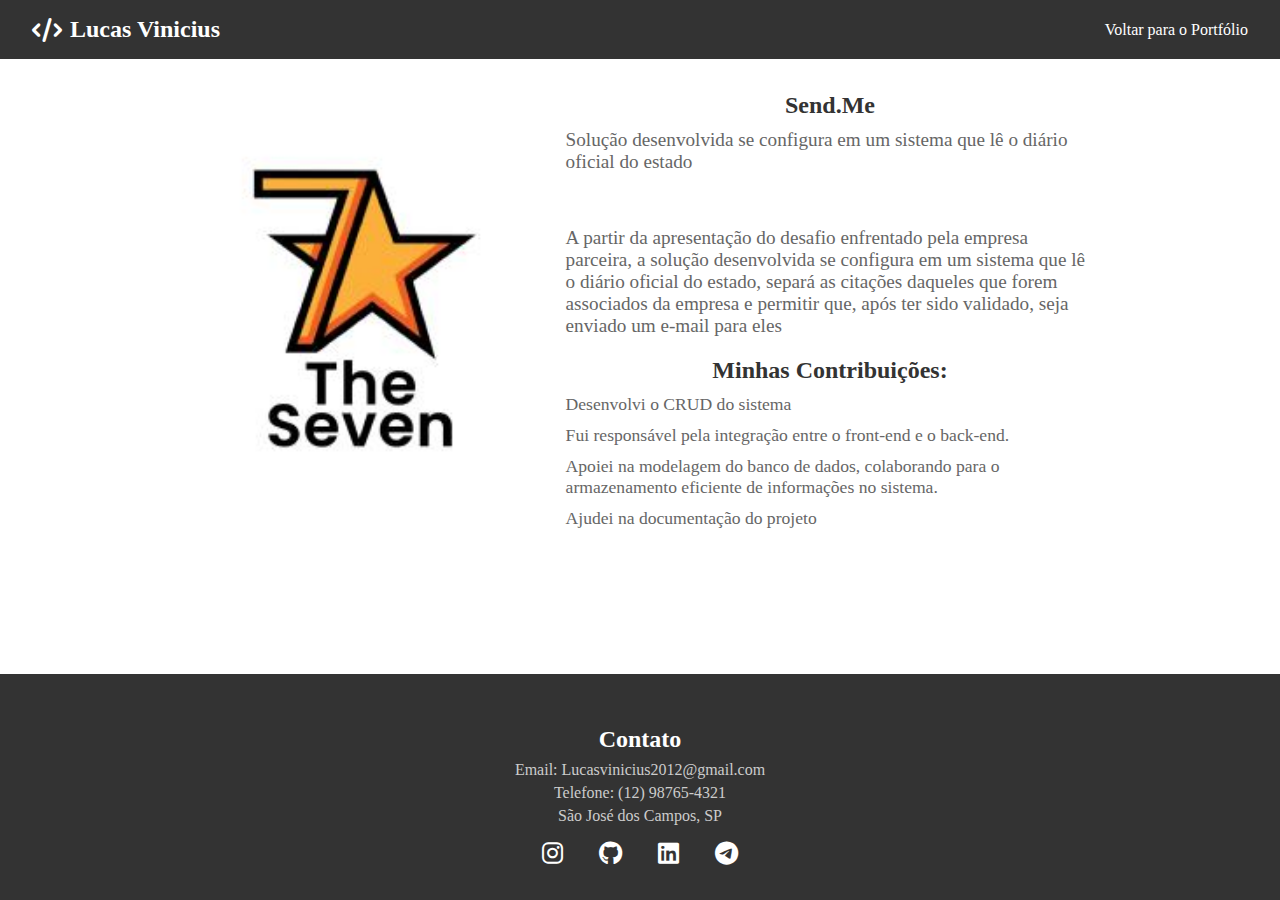
<file: docs/src/templates/SendMe.html>
<!DOCTYPE html>
<html lang="pt-br">

<head>
    <meta charset="UTF-8">
    <meta name="viewport" content="width=device-width, initial-scale=1.0">
    <title>Whatscode - Detalhes do Projeto</title>
    <link rel="stylesheet" href="../static/css/reset.css">
    <link rel="stylesheet" href="../static/css/navbar.css">
    <link rel="stylesheet" href="../static/css/footer.css">
    <link rel="stylesheet" href="../static/css/project.css">
    <link rel="stylesheet" href="../static/css/main.css">

    <link rel="stylesheet" href="https://cdnjs.cloudflare.com/ajax/libs/font-awesome/6.0.0-beta3/css/all.min.css">
    <style>
        body {
            display: flex;
            flex-direction: column;
            min-height: 100vh;
        }

        main {
            flex-grow: 1;
        }

        footer {
            background-color: #333;
            color: white;
            padding: 20px;
            text-align: center;
            position: relative;
            bottom: 0;
            width: 100%;
        }

        footer .footer-content {
            margin-top: 20px;
        }

        footer .social-icons-footer a {
            margin: 0 10px;
            color: white;
        }
    </style>
</head>

<body>
    <nav class="navbar">
        <a href="#main" class="logo"><i class="fas fa-code"></i> Lucas Vinicius</a>
        <ul>
            <li><a href="file:///C:/Users/lucas/OneDrive/Desktop/Nova%20pasta/docs/index.html#projetos">Voltar para o Portfólio</a></li>
        </ul>
    </nav>

    <main>
        <section id="detalhes-projeto">
            <div class="container">
                <div class="project-details">
                    <a href="https://github.com/LucasVinicius32" target="_blank" class="project-image-link">
                        <div class="project-image">
                            <img src="../static/img/TheSeven.jpg" alt="Whatscode">
                        </div>
                    </a>
                    <div class="project-description">
                        <h3>Send.Me </h3>
                        <p>Solução desenvolvida se configura em um sistema que lê o diário oficial do estado</p>
                        <br><br><br>
                        <p> A partir da apresentação do desafio enfrentado pela empresa parceira, a solução desenvolvida
                            se configura em um sistema que lê o diário oficial do estado, separá as citações daqueles
                            que forem associados da empresa e permitir que, após ter sido validado, seja enviado um
                            e-mail para eles</p>
                        <h3>Minhas Contribuições:</h3>
                        <ul>
                            <li>Desenvolvi o CRUD do sistema  </li>
                            <li>Fui responsável pela integração entre o front-end e o back-end.</li>
                            <li>Apoiei na modelagem do banco de dados, colaborando para o armazenamento eficiente de informações no sistema.</li>
                            <li>Ajudei na documentação do projeto</li>
                        </ul>
                    </div>
                </div>
            </div>
        </section>
    </main>

    <footer class="footer">
        <div class="footer-content">
            <h3>Contato</h3>
            <p>Email: Lucasvinicius2012@gmail.com</p>
            <p>Telefone: (12) 98765-4321</p>
            <p>São José dos Campos, SP</p>
            <div class="social-icons-footer">
                <a href="https://www.instagram.com" target="_blank" class="social-box-footer"><i
                        class="fab fa-instagram"></i></a>
                <a href="https://github.com/LucasVinicius32" target="_blank" class="social-box-footer"><i
                        class="fab fa-github"></i></a>
                <a href="https://www.linkedin.com/in/lucasviniciussoares/" target="_blank" class="social-box-footer"><i
                        class="fab fa-linkedin"></i></a>
                <a href="https://t.me/LucasVinicius" target="_blank" class="social-box-footer"><i
                        class="fab fa-telegram"></i></a>
            </div>
        </div>
    </footer>
</body>

</html>
</file>
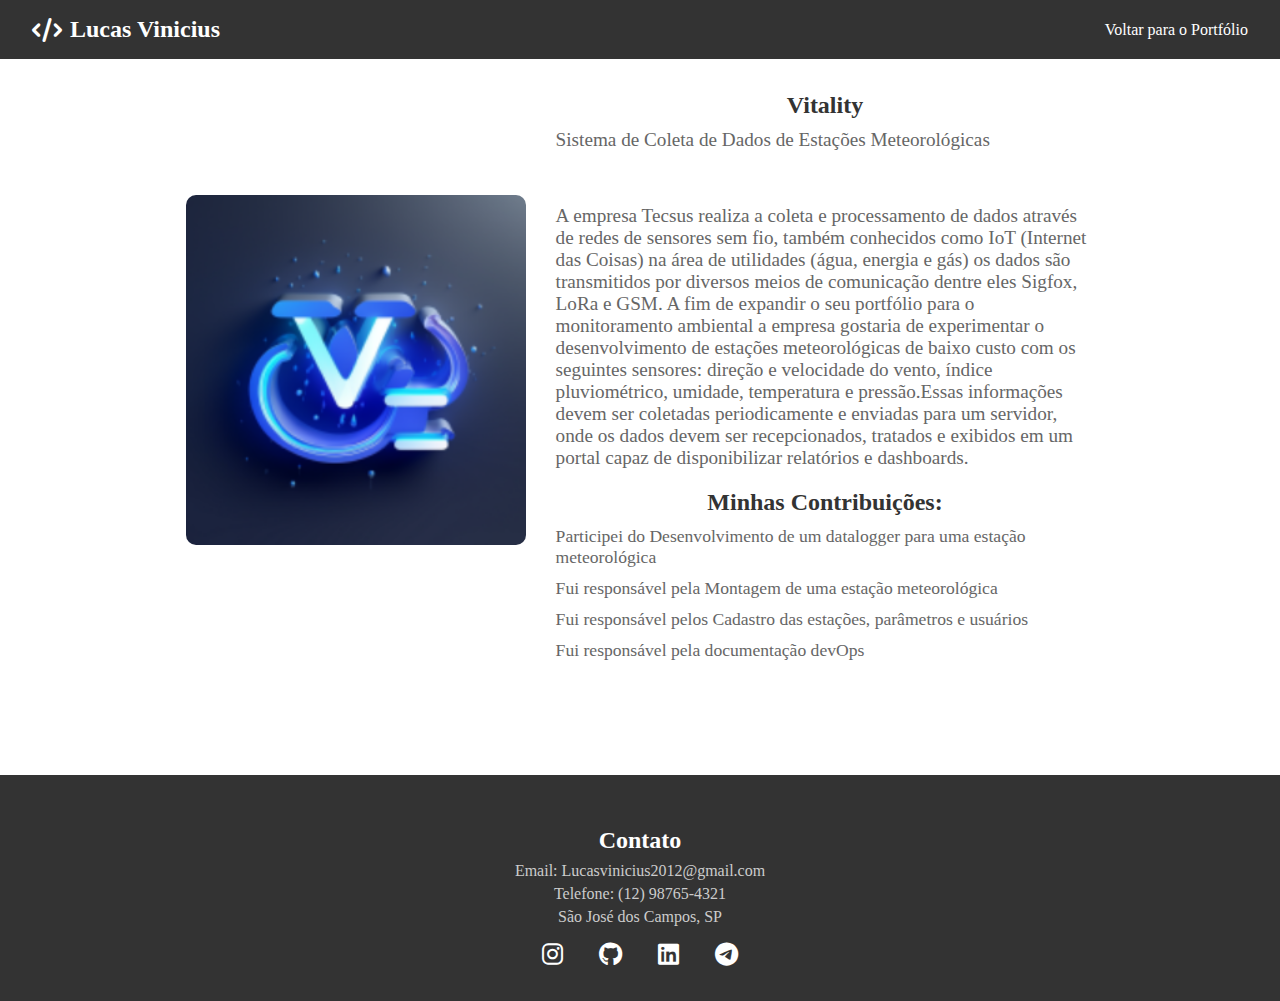
<file: docs/src/templates/Vitality.html>
<!DOCTYPE html>
<html lang="pt-br">

<head>
    <meta charset="UTF-8">
    <meta name="viewport" content="width=device-width, initial-scale=1.0">
    <title>Whatscode - Detalhes do Projeto</title>
    <link rel="stylesheet" href="../static/css/reset.css">
    <link rel="stylesheet" href="../static/css/navbar.css">
    <link rel="stylesheet" href="../static/css/footer.css">
    <link rel="stylesheet" href="../static/css/project.css">
    <link rel="stylesheet" href="../static/css/main.css">

    <link rel="stylesheet" href="https://cdnjs.cloudflare.com/ajax/libs/font-awesome/6.0.0-beta3/css/all.min.css">
    <style>
        body {
            display: flex;
            flex-direction: column;
            min-height: 100vh;
        }

        main {
            flex-grow: 1;
        }

        footer {
            background-color: #333;
            color: white;
            padding: 20px;
            text-align: center;
            position: relative;
            bottom: 0;
            width: 100%;
        }

        footer .footer-content {
            margin-top: 20px;
        }

        footer .social-icons-footer a {
            margin: 0 10px;
            color: white;
        }
    </style>
</head>

<body>
    <nav class="navbar">
        <a href="#main" class="logo"><i class="fas fa-code"></i> Lucas Vinicius</a>
        <ul>
            <li><a href="file:///C:/Users/lucas/OneDrive/Desktop/Nova%20pasta/docs/index.html#projetos">Voltar para o Portfólio</a></li>
        </ul>
    </nav>

    <main>
        <section id="detalhes-projeto">
            <div class="container">
                <div class="project-details">
                    <a href="https://github.com/LucasVinicius32" target="_blank" class="project-image-link">
                        <div class="project-image">
                            <img src="../static/img/Vitali.png" alt="Whatscode">
                        </div>
                    </a>
                    <div class="project-description">
                        <h3>Vitality </h3>
                        <p>Sistema de Coleta de Dados de Estações Meteorológicas</p>
                        <br><br><br>
                        <p>A empresa Tecsus realiza a coleta e processamento de dados através de redes de sensores sem fio, também conhecidos como IoT (Internet das Coisas) na área de utilidades (água, energia e gás) os dados são transmitidos por diversos meios de comunicação dentre eles Sigfox, LoRa e GSM. A fim de expandir o seu portfólio para o monitoramento ambiental a empresa gostaria de experimentar o desenvolvimento de estações meteorológicas de baixo custo com os seguintes sensores: direção e velocidade do vento, índice pluviométrico, umidade, temperatura e pressão.Essas informações devem ser coletadas periodicamente e enviadas para um servidor, onde os dados devem ser recepcionados, tratados e exibidos em um portal capaz de disponibilizar relatórios e dashboards. </p>
                        <h3>Minhas Contribuições:</h3>
                        <ul>
                            <li>Participei do Desenvolvimento de um datalogger para uma estação meteorológica</li>
                            <li>Fui responsável pela Montagem de uma estação meteorológica</li>
                            <li>Fui responsável pelos Cadastro das estações, parâmetros e usuários</li>
                            <li>Fui responsável pela documentação devOps </li>
                        </ul>
                    </div>
                </div>
            </div>
        </section>
    </main>

    <footer class="footer">
        <div class="footer-content">
            <h3>Contato</h3>
            <p>Email: Lucasvinicius2012@gmail.com</p>
            <p>Telefone: (12) 98765-4321</p>
            <p>São José dos Campos, SP</p>
            <div class="social-icons-footer">
                <a href="https://www.instagram.com" target="_blank" class="social-box-footer"><i class="fab fa-instagram"></i></a>
                <a href="https://github.com/LucasVinicius32" target="_blank" class="social-box-footer"><i class="fab fa-github"></i></a>
                <a href="https://www.linkedin.com/in/lucasviniciussoares/" target="_blank" class="social-box-footer"><i class="fab fa-linkedin"></i></a>
                <a href="https://t.me/LucasVinicius" target="_blank" class="social-box-footer"><i class="fab fa-telegram"></i></a>
            </div>
        </div>
    </footer>
</body>

</html>
</file>
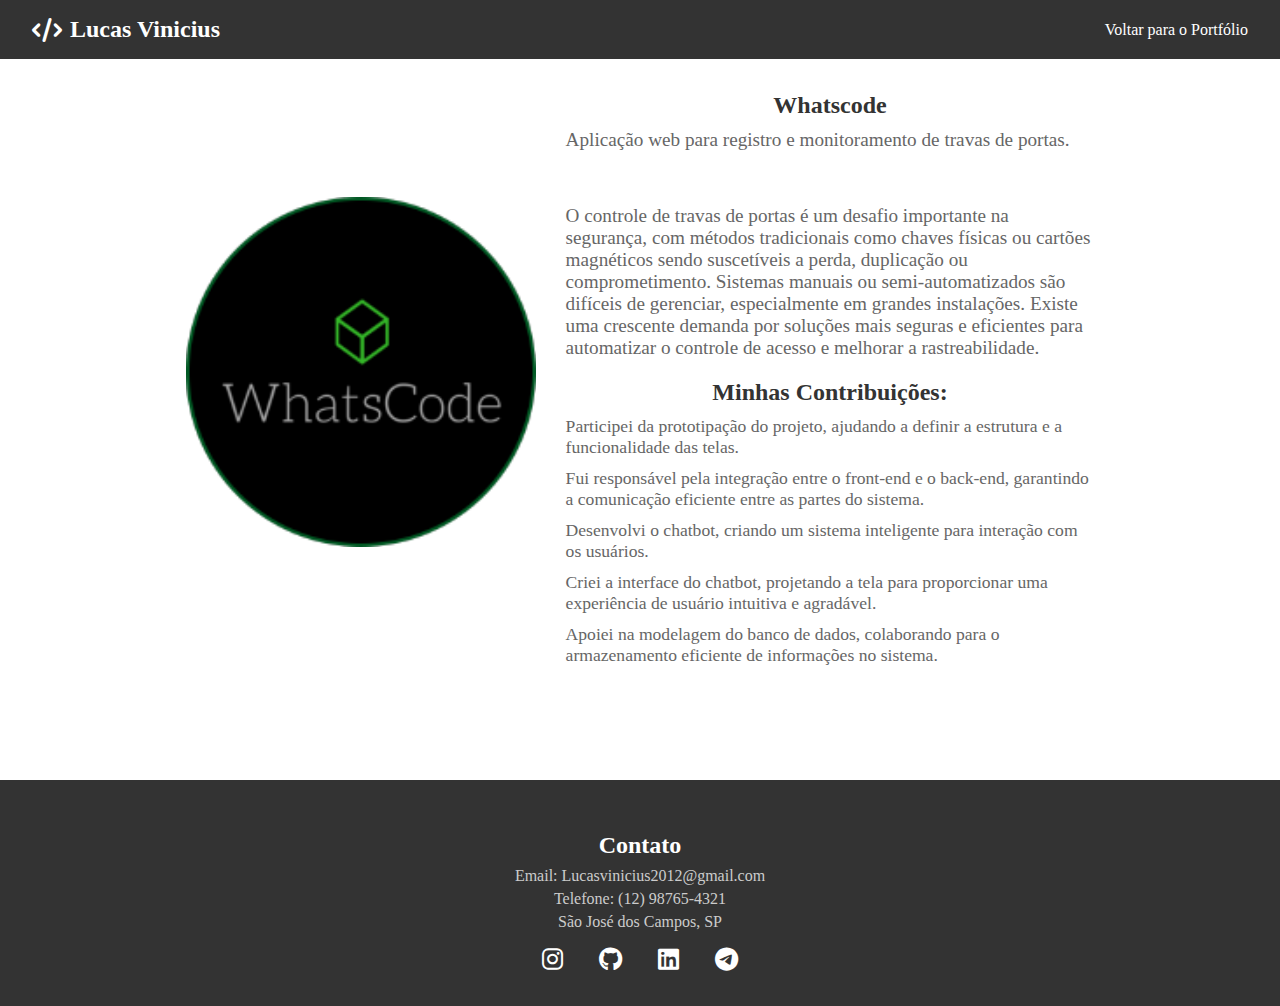
<file: docs/src/templates/Whatscode.html>
<!DOCTYPE html>
<html lang="pt-br">

<head>
    <meta charset="UTF-8">
    <meta name="viewport" content="width=device-width, initial-scale=1.0">
    <title>Whatscode - Detalhes do Projeto</title>
    <link rel="stylesheet" href="../static/css/reset.css">
    <link rel="stylesheet" href="../static/css/navbar.css">
    <link rel="stylesheet" href="../static/css/footer.css">
    <link rel="stylesheet" href="../static/css/project.css">
    <link rel="stylesheet" href="../static/css/main.css">

    <link rel="stylesheet" href="https://cdnjs.cloudflare.com/ajax/libs/font-awesome/6.0.0-beta3/css/all.min.css">
    <style>
        /* Fixando o footer na parte inferior */
        body {
            display: flex;
            flex-direction: column;
            min-height: 100vh;
        }

        main {
            flex-grow: 1;
        }

        footer {
            background-color: #333;
            color: white;
            padding: 20px;
            text-align: center;
            position: relative;
            bottom: 0;
            width: 100%;
        }

        footer .footer-content {
            margin-top: 20px;
        }

        footer .social-icons-footer a {
            margin: 0 10px; 
            color: white;
        }
    </style>
</head>

<body>
    <nav class="navbar">
        <a href="#main" class="logo"><i class="fas fa-code"></i> Lucas Vinicius</a>
        <ul>
            <li><a href="file:///C:/Users/lucas/OneDrive/Desktop/Nova%20pasta/docs/index.html#projetos">Voltar para o Portfólio</a></li>
        </ul>
    </nav>

    <main>
        <section id="detalhes-projeto">
            <div class="container">
                <div class="project-details">
                    <a href="https://github.com/LucasVinicius32" target="_blank" class="project-image-link">
                        <div class="project-image">
                            <img src="../static/img/whatscode.png" alt="Whatscode">
                        </div>
                    </a>
                    <div class="project-description">
                        <h3>Whatscode</h3>
                        <p>Aplicação web para registro e monitoramento de travas de portas.</p>
                        <br><br><br>
                        <p>O controle de travas de portas é um desafio importante na segurança, com métodos tradicionais como chaves físicas ou cartões magnéticos sendo suscetíveis a perda, duplicação ou comprometimento. Sistemas manuais ou semi-automatizados são difíceis de gerenciar, especialmente em grandes instalações. Existe uma crescente demanda por soluções mais seguras e eficientes para automatizar o controle de acesso e melhorar a rastreabilidade.</p>
                        <h3>Minhas Contribuições:</h3>
                        <ul>
                            <li>Participei da prototipação do projeto, ajudando a definir a estrutura e a funcionalidade das telas.</li>
                            <li>Fui responsável pela integração entre o front-end e o back-end, garantindo a comunicação eficiente entre as partes do sistema.</li>
                            <li>Desenvolvi o chatbot, criando um sistema inteligente para interação com os usuários.</li>
                            <li>Criei a interface do chatbot, projetando a tela para proporcionar uma experiência de usuário intuitiva e agradável.</li>
                            <li>Apoiei na modelagem do banco de dados, colaborando para o armazenamento eficiente de informações no sistema.</li>
                        </ul>
                    </div>
                </div>
            </div>
        </section>
    </main>

    <footer class="footer">
        <div class="footer-content">
            <h3>Contato</h3>
            <p>Email: Lucasvinicius2012@gmail.com</p>
            <p>Telefone: (12) 98765-4321</p>
            <p>São José dos Campos, SP</p>
            <div class="social-icons-footer">
                <a href="https://www.instagram.com" target="_blank" class="social-box-footer"><i class="fab fa-instagram"></i></a>
                <a href="https://github.com/LucasVinicius32" target="_blank" class="social-box-footer"><i class="fab fa-github"></i></a>
                <a href="https://www.linkedin.com/in/lucasviniciussoares/" target="_blank" class="social-box-footer"><i class="fab fa-linkedin"></i></a>
                <a href="https://t.me/LucasVinicius" target="_blank" class="social-box-footer"><i class="fab fa-telegram"></i></a>
            </div>
        </div>
    </footer>
</body>

</html>
</file>
<file: docs/src/static/css/style.css>
* {
    margin: 0;
    padding: 0;
    box-sizing: border-box;
}
html {
    scroll-behavior: smooth; 
}

.navbar {
    width: 100%;
    background-color: #333;
    padding: 1rem 2rem;
    position: fixed;
    top: 0;
    left: 0;
    z-index: 10;
    display: flex;
    justify-content: space-between;
    align-items: center;
}


.logo {
    color: #fff;
    text-decoration: none;
    font-size: 1.5rem;
    font-weight: bold;
    display: flex;
    align-items: center;
}

.logo i {
    margin-right: 0.5rem;
}


.navbar ul {
    list-style-type: none;
    display: flex;
    gap: 2rem;
}

.navbar ul li a {
    color: #fff;
    text-decoration: none;
    font-size: 1rem;
    transition: color 0.3s;
}

.navbar ul li a:hover {
    color: #0077b5;
}


#main {
    padding-top: 80px; 
    height: 100vh;
    display: flex;
    flex-direction: column;
    justify-content: center;
    align-items: center;
    background-color: #fff;
}


.container {
    display: flex;
    align-items: center;
    justify-content: space-between;
    width: 80%;
}

.content {
    display: flex;
    justify-content: space-between;
    align-items: center;
    width: 100%;
}

.text {
    max-width: 500px;
    font-size: 1.2rem;
}

.text h1 {
    font-size: 2.5rem;
    margin-bottom: 1rem;
    color: #333;
}


.typing {
    font-size: 1.2rem;
    color: #666;
    display: inline-block;
    border-right: 4px solid #333;
    white-space: nowrap;
    overflow: hidden;
    width: 0;
    animation: typing 4s steps(30, end) infinite, cursor-blink 0.75s step-end infinite;
}

@keyframes typing {
    from {
        width: 0;
    }
    to {
        width: 100%;
    }
}

@keyframes cursor-blink {
    0%, 100% {
        border-color: transparent;
    }
    50% {
        border-color: #333;
    }
}


.photo .profile-photo {
    border-radius: 50%;
    width: 450px;
    height: 450px;
    object-fit: cover;
    box-shadow: 0 5px 15px rgba(0, 0, 0, 0.1);
}


.social-icons {
    margin-top: 20px;
    display: flex;
    justify-content: center;
    gap: 20px;
    width: 100%;
}

.social-box {
    display: flex;
    justify-content: center;
    align-items: center;
    width: 50px;
    height: 50px;
    border-radius: 50%;
    background-color: #333;
    color: white;
    font-size: 1.5rem;
    transition: background-color 0.3s ease, transform 0.3s ease;
}

.social-box:hover {
    background-color: #0073b1;
    transform: scale(1.1);
}

.social-box.instagram:hover {
    background-color: #e4405f;
}

.social-box.github:hover {
    background-color: #333;
}

.social-box.linkedin:hover {
    background-color: #0077b5;
}

.social-box.telegram:hover {
    background-color: #0088cc;
}


section {
    padding: 2rem;
    text-align: center;
    margin: 2rem 0;
}

section h2 {
    font-size: 2rem;
    margin-bottom: 1rem;
    color: #333;
}

section p {
    font-size: 1.2rem;
    color: #666;
    max-width: 700px;
    margin: auto;
}
.project-grid {
    display: grid;
    grid-template-columns: repeat(auto-fit, minmax(300px, 1fr)); 
    gap: 2rem;
    justify-content: center;
    align-items: center;
    padding: 2rem;
    margin: auto;
    max-width: 1200px;
}

.project-item {
    width: 300px; 
    height: 300px;
    background-size: cover;
    background-position: center;
    border-radius: 8px;
    box-shadow: 0 5px 15px rgba(0, 0, 0, 0.2);
    overflow: hidden;
    position: relative;
    opacity: 0;
    transform: translateY(50px);
    transition: opacity 1.5s ease-out, transform 1.5s ease-out; 
}


.project-item.visible {
    opacity: 1;
    transform: translateY(0); 
}

.project-item:hover {
    transform: translateY(-10px); 
}

.project-content {
    position: absolute;
    bottom: 0;
    left: 0;
    width: 100%;
    padding: 1rem;
    background: rgba(0, 0, 0, 0.5);
    color: #fff;
    text-align: center;
    transition: background 0.3s;
}

.project-description {
    opacity: 0;
    transition: opacity 0.3s ease-in-out; 
    font-size: 1rem;
}

.project-item:hover .project-description {
    opacity: 1;
}

.project-item:hover .project-content {
    background: rgba(0, 0, 0, 0.8);
}

.project-content h3 {
    font-size: 1.2rem;
    font-weight: bold;
    margin-bottom: 0.5rem;
}
.project-description {
    opacity: 0;
    transition: opacity 0.3s ease-in-out; 
    font-size: 1rem;
}


.project-item:hover .project-description {
    opacity: 1;
}

.project-item:hover .project-content {
    background: rgba(0, 0, 0, 0.8);
}

.project-content h3 {
    font-size: 1.2rem;
    font-weight: bold;
    margin-bottom: 0.5rem;
}
#sobre-mim {
    padding: 3rem 2rem;
    text-align: center;
    background-color: #f9f9f9;
    display: flex;
    flex-direction: column;
    align-items: center;
}

.about-content {
    display: flex;
    align-items: center;
    justify-content: center;
    gap: 2rem;
    max-width: 900px;
    margin-top: 1rem;
    text-align: left;
}

.about-photo img {
    width: 200px;
    height: 300px;
    object-fit: cover;
    border-radius: 8px;
    box-shadow: 0 5px 15px rgba(0, 0, 0, 0.2);
}

.about-text {
    max-width: 600px;
    font-size: 1rem;
    color: #501111;
    line-height: 1.6;
}

.about-text p {
    margin: 0;
}
#educacao {
    padding: 3rem 2rem;
    background-color: #f4f4f4;
    text-align: center;
}

.education-content {
    max-width: 900px;
    margin: auto;
    text-align: left;
}

.education-content h3 {
    color: #333;
    font-size: 1.5rem;
    margin-top: 1.5rem;
}

.education-content ul {
    list-style-type: none;
    padding: 0;
    margin: 0;
}

.education-content li {
    margin: 1rem 0;
    font-size: 1rem;
    line-height: 1.6;
    color: #666;
}

.education-content li strong {
    color: #333;
}

.skills {
    display: flex;
    gap: 2rem;
    margin-top: 1rem;
}

.skill-category h4 {
    font-size: 1.2rem;
    color: #333;
    margin-bottom: 0.5rem;
}

.skill-category ul {
    padding: 0;
    margin: 0;
    list-style-type: none;
}

.skill-category li {
    color: #666;
    font-size: 1rem;
    line-height: 1.4;
}
.footer {
    background-color: #333;
    color: white;
    padding: 2rem 0;
    text-align: center;
    margin-top: 2rem;
}

.footer-content h3 {
    font-size: 1.5rem;
    margin-bottom: 0.5rem;
    color: #fff;
}

.footer-content p {
    font-size: 1rem;
    color: #ccc;
    margin: 0.3rem 0;
}


.social-icons-footer {
    display: flex;
    justify-content: center;
    gap: 1rem;
    margin-top: 1rem;
}

.social-box-footer {
    color: white;
    font-size: 1.5rem;
    transition: transform 0.3s ease, color 0.3s ease;
}

.social-box-footer:hover {
    transform: scale(1.2);
    color: #0077b5; 
}
#detalhes-projeto {
    display: flex;
    justify-content: center;
    margin: 40px;
}

.project-details {
    display: flex;
    flex-direction: row;
    gap: 30px;
}

.project-image img {
    max-width: 400px;
    height: auto;
    border-radius: 10px;
}

.project-description {
    max-width: 600px;
}

.project-description h2 {
    font-size: 2rem;
    color: #333;
}

.project-description h3 {
    font-size: 1.5rem;
    margin-top: 20px;
}

.project-description ul {
    list-style: none;
    padding: 0;
}

.project-description ul li {
    margin: 10px 0;
    font-size: 1.1rem;
}
</file>
<file: docs/src/static/css/navbar.css>
/* Barra de Navegação */
.navbar {
    width: 100%;
    background-color: #333;
    padding: 1rem 2rem;
    position: fixed;
    top: 0;
    left: 0;
    z-index: 10;
    display: flex;
    justify-content: space-between;
    align-items: center;
}

/* Estilo do Logotipo */
.logo {
    color: #fff;
    text-decoration: none;
    font-size: 1.5rem;
    font-weight: bold;
    display: flex;
    align-items: center;
}

.logo i {
    margin-right: 0.5rem;
}

/* Estilo dos links na barra de navegação */
.navbar ul {
    list-style-type: none;
    display: flex;
    gap: 2rem;
}

.navbar ul li a {
    color: #fff;
    text-decoration: none;
    font-size: 1rem;
    transition: color 0.3s;
}

.navbar ul li a:hover {
    color: #0077b5;
}
</file>
<file: docs/src/static/css/footer.css>
.footer {
    background-color: #333;
    color: white;
    padding: 2rem 0;
    text-align: center;
    margin-top: 2rem;
}

.footer-content h3 {
    font-size: 1.5rem;
    margin-bottom: 0.5rem;
    color: #fff;
}

.footer-content p {
    font-size: 1rem;
    color: #ccc;
    margin: 0.3rem 0;
}

/* Ícones Sociais do Footer */
.social-icons-footer {
    display: flex;
    justify-content: center;
    gap: 1rem;
    margin-top: 1rem;
}

.social-box-footer {
    color: white;
    font-size: 1.5rem;
    transition: transform 0.3s ease, color 0.3s ease;
}

.social-box-footer:hover {
    transform: scale(1.2);
    color: #0077b5; /* Altere conforme o estilo de cada ícone, se desejar */
}
</file>
<file: docs/src/static/css/project.css>
#detalhes-projeto {
    display: flex;
    justify-content: center; /* Centraliza o conteúdo horizontalmente */
    margin: 40px;
    text-align: center;
}

.project-details {
    display: flex;
    flex-direction: row; /* Garante que a imagem e o texto fiquem lado a lado */
    gap: 30px; /* Espaçamento entre a imagem e o texto */
    align-items: center; /* Alinha o conteúdo verticalmente ao centro */
    max-width: 1200px; /* Limita a largura máxima do conteúdo */
    width: 100%; /* Garante que o conteúdo ocupe toda a largura disponível */
}

.project-image-link {
    display: block; /* Torna o link um bloco, cobrindo toda a área da imagem */
    transition: transform 0.3s ease; /* Adiciona a transição de movimento */
}

.project-image-link:hover {
    transform: translateY(-10px); /* Eleva a imagem ao passar o mouse */
}

.project-image img {
    max-width: 600px; /* Aumenta a largura máxima da imagem */
    height: 350px; /* Define uma altura fixa para a imagem */
    object-fit: cover; /* Ajusta a imagem para cobrir a área sem distorcer */
    border-radius: 10px; /* Adiciona bordas arredondadas à imagem */
    transition: transform 0.3s ease; /* Suaviza a transição do efeito */
}

.project-description {
    flex: 1; /* Faz com que o texto ocupe o restante do espaço */
    max-width: 600px; /* Limita a largura máxima do texto */
    text-align: left; /* Garante que o texto fique alinhado à esquerda */
}

.project-description h2 {
    font-size: 2rem;
    color: #333;
    margin-bottom: 10px; /* Adiciona espaço abaixo do título */
}

.project-description h3 {
    font-size: 1.5rem;
    margin-top: 20px;
    color: #333;
    margin-bottom: 10px; /* Adiciona um espaço abaixo do título */
    text-align: center;
}

.project-description ul {
    list-style: none;
    padding: 0;
    margin-top: 10px;
}

.project-description ul li {
    margin: 10px 0;
    font-size: 1.1rem;
    color: #666;
}
</file>
<file: docs/src/static/css/main.css>
/* Ajuste para a seção principal para evitar sobreposição da navbar */
#main {
    padding-top: 80px; /* Para dar espaço para a navbar fixa */
    height: 100vh;
    display: flex;
    flex-direction: column;
    justify-content: center;
    align-items: center;
    background-color: #fff;
}

.container {
    display: flex;
    align-items: center;
    justify-content: space-between;
    width: 80%;
}

/* Efeito de digitação contínua */
.typing {
    font-size: 1.2rem;
    color: #666;
    display: inline-block;
    border-right: 4px solid #333;
    white-space: nowrap;
    overflow: hidden;
    width: 0;
    animation: typing 4s steps(30, end) infinite, cursor-blink 0.75s step-end infinite;
}

@keyframes typing {
    from {
        width: 0;
    }
    to {
        width: 100%;
    }
}

@keyframes cursor-blink {
    0%, 100% {
        border-color: transparent;
    }
    50% {
        border-color: #333;
    }
}

/* Ajuste no conteúdo das seções */
section {
    padding: 2rem;
    text-align: center;
    margin: 2rem 0;
}

section h2 {
    font-size: 2rem;
    margin-bottom: 1rem;
    color: #333;
}

section p {
    font-size: 1.2rem;
    color: #666;
    max-width: 700px;
    margin: auto;
}
</file>
<file: style.css>
/* Resetando margens e preenchimento */
* {
    margin: 0;
    padding: 0;
    box-sizing: border-box;
}

/* Barra de Navegação */
.navbar {
    width: 100%;
    background-color: #333;
    padding: 1rem 2rem;
    position: fixed;
    top: 0;
    left: 0;
    z-index: 10;
    display: flex;
    justify-content: space-between;
    align-items: center;
}

/* Estilo do Logotipo */
.logo {
    color: #fff;
    text-decoration: none;
    font-size: 1.5rem;
    font-weight: bold;
    display: flex;
    align-items: center;
}

.logo i {
    margin-right: 0.5rem;
}

/* Estilo dos links na barra de navegação */
.navbar ul {
    list-style-type: none;
    display: flex;
    gap: 2rem;
}

.navbar ul li a {
    color: #fff;
    text-decoration: none;
    font-size: 1rem;
    transition: color 0.3s;
}

.navbar ul li a:hover {
    color: #0077b5;
}

/* Ajuste para a seção principal para evitar sobreposição da navbar */
#main {
    padding-top: 80px; /* Para dar espaço para a navbar fixa */
    height: 100vh;
    display: flex;
    flex-direction: column;
    justify-content: center;
    align-items: center;
    background-color: #fff;
}

.container {
    display: flex;
    align-items: center;
    justify-content: space-between;
    width: 80%;
}

.content {
    display: flex;
    justify-content: space-between;
    align-items: center;
    width: 100%;
}

.text {
    max-width: 500px;
    font-size: 1.2rem;
}

.text h1 {
    font-size: 2.5rem;
    margin-bottom: 1rem;
    color: #333;
}

/* Efeito de digitação contínua */
.typing {
    font-size: 1.2rem;
    color: #666;
    display: inline-block;
    border-right: 4px solid #333;
    white-space: nowrap;
    overflow: hidden;
    width: 0;
    animation: typing 4s steps(30, end) infinite, cursor-blink 0.75s step-end infinite;
}

@keyframes typing {
    from {
        width: 0;
    }
    to {
        width: 100%;
    }
}

@keyframes cursor-blink {
    0%, 100% {
        border-color: transparent;
    }
    50% {
        border-color: #333;
    }
}

/* Foto de perfil */
.photo .profile-photo {
    border-radius: 50%;
    width: 450px;
    height: 450px;
    object-fit: cover;
    box-shadow: 0 5px 15px rgba(0, 0, 0, 0.1);
}

/* Box para ícones de redes sociais */
.social-icons {
    margin-top: 20px;
    display: flex;
    justify-content: center;
    gap: 20px;
    width: 100%;
}

.social-box {
    display: flex;
    justify-content: center;
    align-items: center;
    width: 50px;
    height: 50px;
    border-radius: 50%;
    background-color: #333;
    color: white;
    font-size: 1.5rem;
    transition: background-color 0.3s ease, transform 0.3s ease;
}

.social-box:hover {
    background-color: #0073b1;
    transform: scale(1.1);
}

.social-box.instagram:hover {
    background-color: #e4405f;
}

.social-box.github:hover {
    background-color: #333;
}

.social-box.linkedin:hover {
    background-color: #0077b5;
}

.social-box.telegram:hover {
    background-color: #0088cc;
}

/* Estilos para as seções de navegação */
section {
    padding: 2rem;
    text-align: center;
    margin: 2rem 0;
}

section h2 {
    font-size: 2rem;
    margin-bottom: 1rem;
    color: #333;
}

section p {
    font-size: 1.2rem;
    color: #666;
    max-width: 700px;
    margin: auto;
}
.project-grid {
    display: flex;
    gap: 2rem;
    justify-content: center;
    align-items: center;
    flex-wrap: wrap;
    padding: 2rem;
}

.project-item {
    width: 300px; /* Largura fixa para cada projeto */
    height: 300px;
    background-size: cover;
    background-position: center;
    border-radius: 8px;
    box-shadow: 0 5px 15px rgba(0, 0, 0, 0.2);
    overflow: hidden;
    position: relative;
    transition: transform 0.3s ease;
}

.project-item:hover {
    transform: translateY(-10px); /* Efeito de elevação no hover */
}

.project-content {
    position: absolute;
    bottom: 0;
    left: 0;
    width: 100%;
    padding: 1rem;
    background: rgba(0, 0, 0, 0.5);
    color: #fff;
    text-align: center;
    transition: background 0.3s;
}
#sobre-mim {
    padding: 3rem 2rem;
    text-align: center;
    background-color: #f9f9f9;
    display: flex;
    flex-direction: column;
    align-items: center;
}

.about-content {
    display: flex;
    align-items: center;
    justify-content: center;
    gap: 2rem;
    max-width: 900px;
    margin-top: 1rem;
    text-align: left;
}

.about-photo img {
    width: 200px;
    height: 300px;
    object-fit: cover;
    border-radius: 8px;
    box-shadow: 0 5px 15px rgba(0, 0, 0, 0.2);
}

.about-text {
    max-width: 600px;
    font-size: 1rem;
    color: #501111;
    line-height: 1.6;
}

.about-text p {
    margin: 0;
}
#educacao {
    padding: 3rem 2rem;
    background-color: #f4f4f4;
    text-align: center;
}

.education-content {
    max-width: 900px;
    margin: auto;
    text-align: left;
}

.education-content h3 {
    color: #333;
    font-size: 1.5rem;
    margin-top: 1.5rem;
}

.education-content ul {
    list-style-type: none;
    padding: 0;
    margin: 0;
}

.education-content li {
    margin: 1rem 0;
    font-size: 1rem;
    line-height: 1.6;
    color: #666;
}

.education-content li strong {
    color: #333;
}

.skills {
    display: flex;
    gap: 2rem;
    margin-top: 1rem;
}

.skill-category h4 {
    font-size: 1.2rem;
    color: #333;
    margin-bottom: 0.5rem;
}

.skill-category ul {
    padding: 0;
    margin: 0;
    list-style-type: none;
}

.skill-category li {
    color: #666;
    font-size: 1rem;
    line-height: 1.4;
}
.footer {
    background-color: #333;
    color: white;
    padding: 2rem 0;
    text-align: center;
    margin-top: 2rem;
}

.footer-content h3 {
    font-size: 1.5rem;
    margin-bottom: 0.5rem;
    color: #fff;
}

.footer-content p {
    font-size: 1rem;
    color: #ccc;
    margin: 0.3rem 0;
}

/* Ícones Sociais do Footer */
.social-icons-footer {
    display: flex;
    justify-content: center;
    gap: 1rem;
    margin-top: 1rem;
}

.social-box-footer {
    color: white;
    font-size: 1.5rem;
    transition: transform 0.3s ease, color 0.3s ease;
}

.social-box-footer:hover {
    transform: scale(1.2);
    color: #0077b5; /* Altere conforme o estilo de cada ícone, se desejar */
}
</file>
